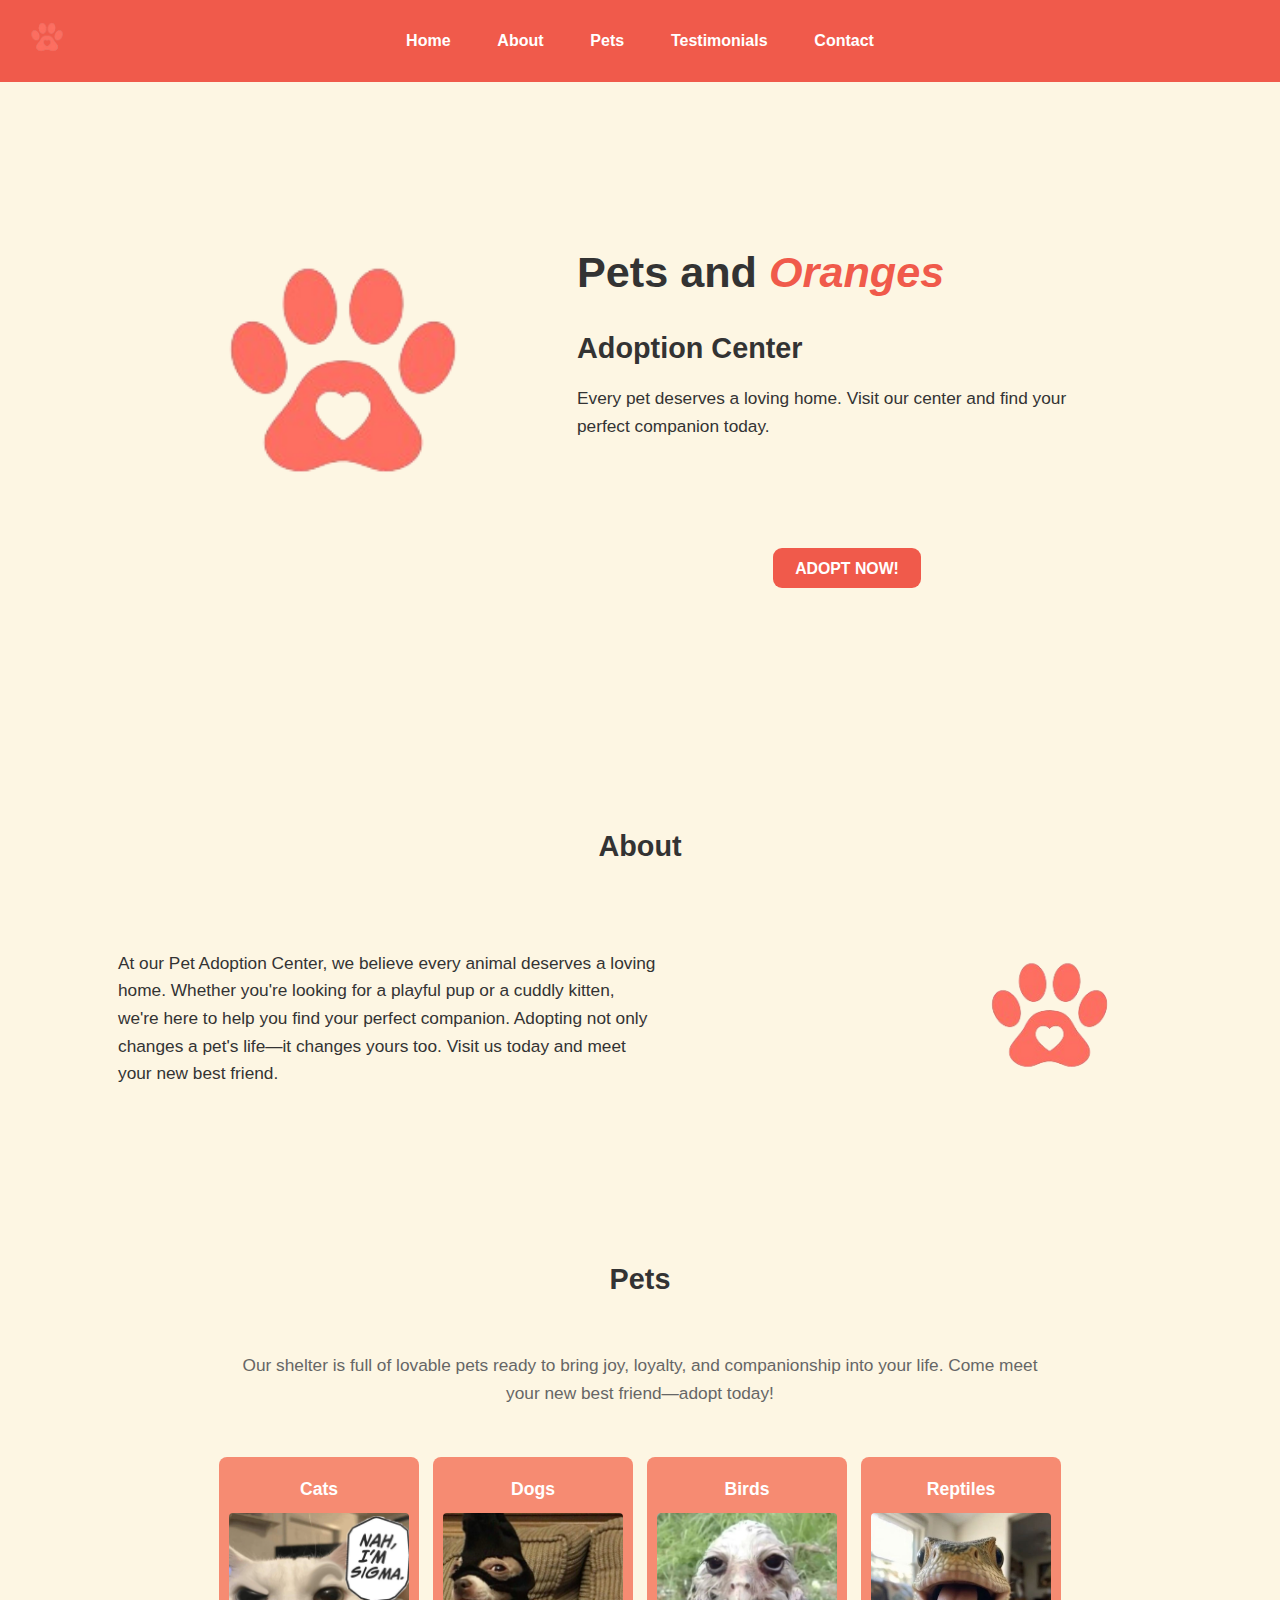
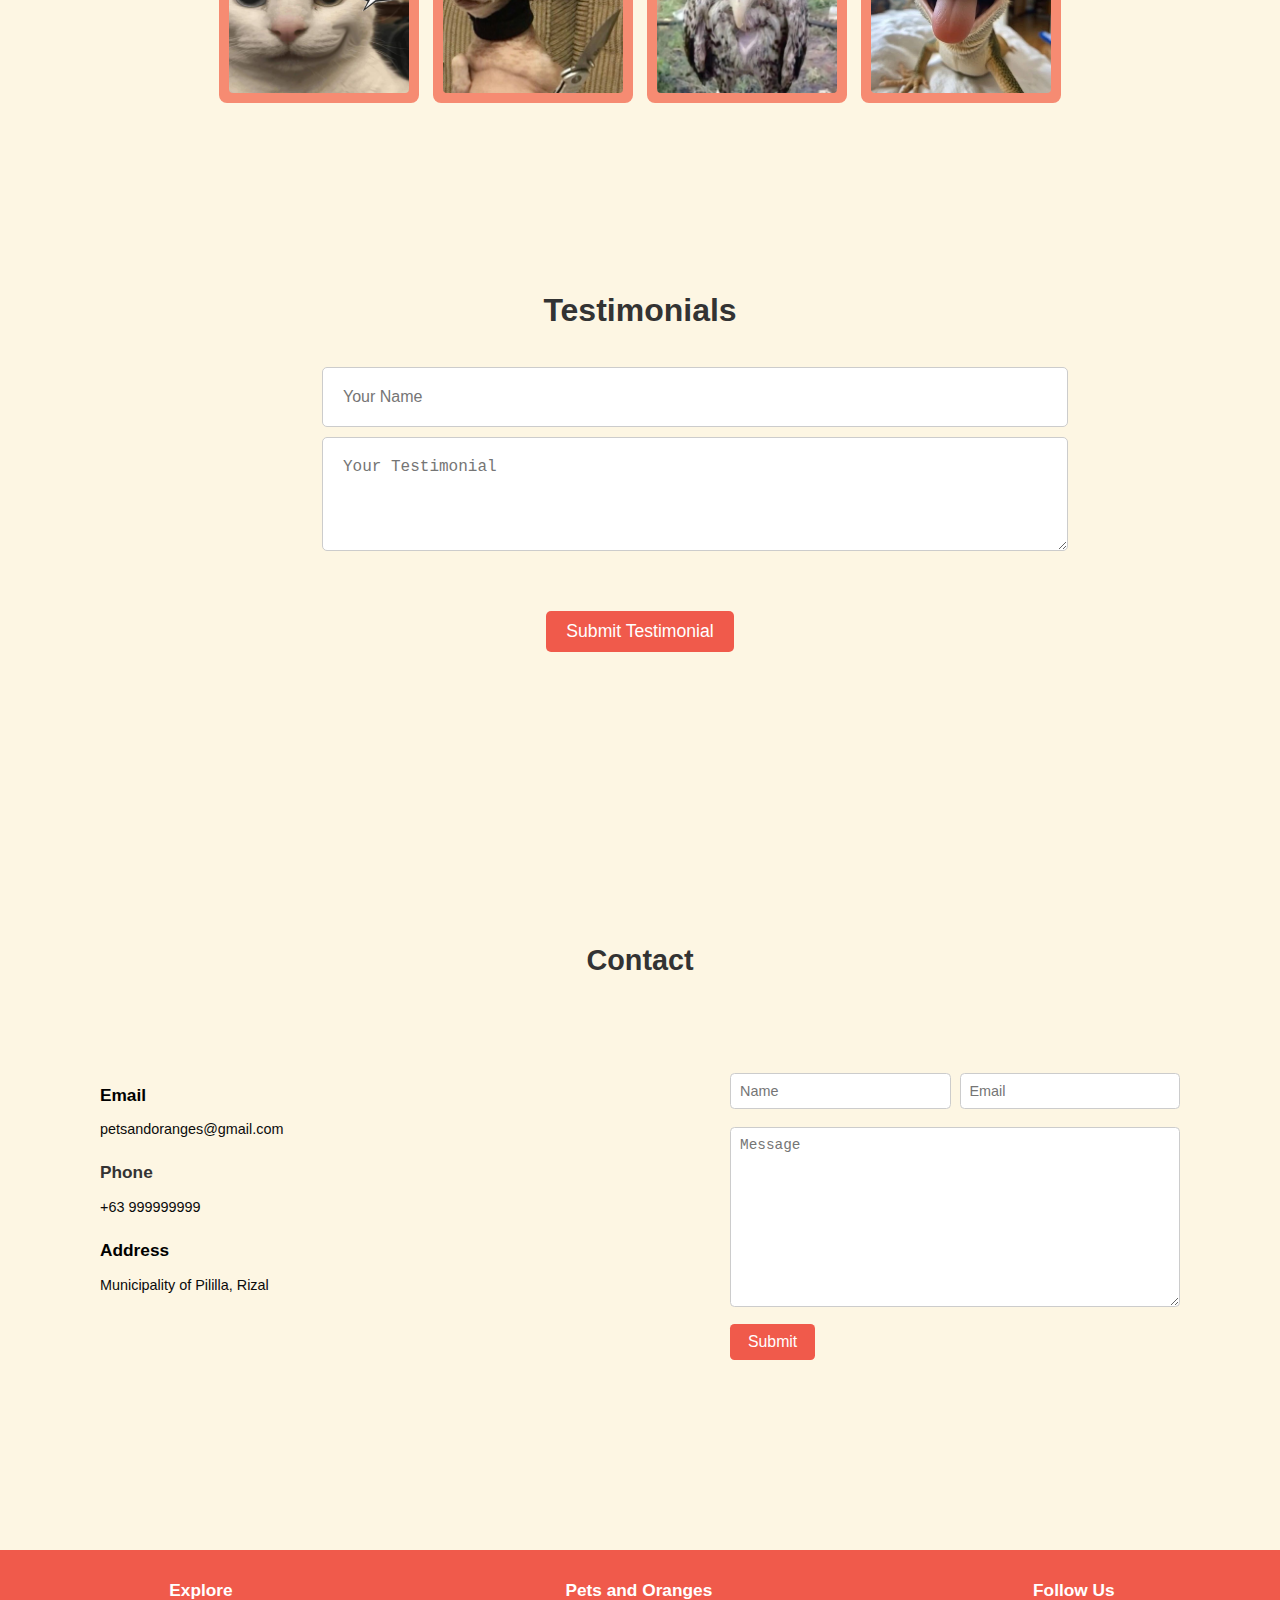
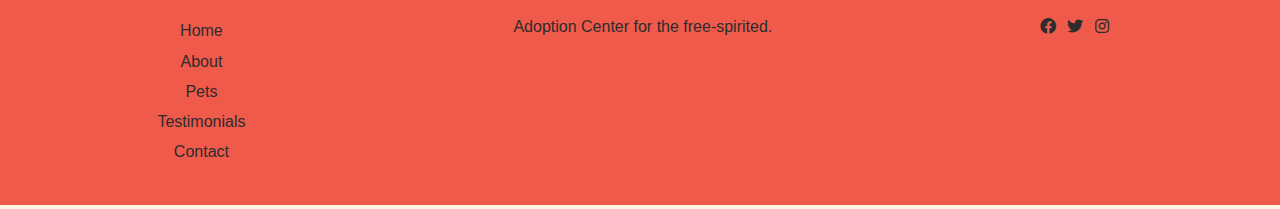
<file: index.html>
<!DOCTYPE html>
<html lang="en">
<head>
    <meta charset="UTF-8">
    <meta name="viewport" content="width=device-width, initial-scale=1.0">
    <title>Pets and Oranges</title>
    <link rel="stylesheet" href="https://cdnjs.cloudflare.com/ajax/libs/font-awesome/6.0.0-beta3/css/all.min.css">

    <link rel="stylesheet" href="styles.css">
</head>
<body>
    <header >
        <div class="logo">
            <img src="img/logo.png" alt="Cats and Oranges Logo">
        </div>

        <nav class="main-nav">
            <ul class="nav-list">
                <li><a href="#home">Home</a></li>
                <li><a href="#about">About</a></li>
                <li><a href="#pets">Pets</a></li>
                <li><a href="#Testimonials">Testimonials</a></li>  
                <li><a href="#contact">Contact</a></li>
            </ul>
        </nav>

        <button class="menu-toggle" aria-label="Open Navigation">
            <i class="fas fa-bars"></i>
        </button>

        <div class="popup-menu">
            <button class="close-menu" aria-label="Close Navigation">
                <i class="fas fa-times"></i>
            </button>
            <ul class="popup-list">
                <li><a href="#home">Home</a></li>
                <li><a href="#about">About</a></li>
                <li><a href="#pets">Pets</a></li>
                <li><a href="#Testimonials">Testimonials</a></li>
                <li><a href="#contact">Contact</a></li>
            </ul>
        </div>

    </header>
    
    <section class="main-content" id="home">
        <div class="main-cont">
            <div class="pic-container">
                <img src="img/logo.png" alt="">
            </div>
            <div class="text-container">
                <h1>Pets and <span>Oranges</span></h1>
                <h2>Adoption Center</h2>
                <p>Every pet deserves a loving home. Visit our center and find your perfect companion today.</p>
                <a href="shop.html" class="shop-button">ADOPT NOW!</a>
            </div>
        </div>
    </section>

    

    <section class="about" id="about">
        <h2 class="about-title">About</h2>
    
        <div class="about-content">
            <p class="about-text">At our Pet Adoption Center, we believe every animal deserves a loving home. Whether you're looking for a playful pup or a cuddly kitten, we're here to help you find your perfect companion. Adopting not only changes a pet's life—it changes yours too. Visit us today and meet your new best friend.</p>
            
            <div class="about-logo">
                <img src="img/logo.png" alt="LOGO" class="about-logo-img">
            </div>
        </div>
    </section>

    <section class="collection-section" id="pets">
        <h1 class="collection-title">Pets</h1>
        <p class="collection-subtitle">Our shelter is full of lovable pets ready to bring joy, loyalty, and companionship into your life. Come meet your new best friend—adopt today!</p>
        
        <div class="button-grid">
            <a href="whiskers.html" class="collection-item">
                <p class="item-name">Cats</p>
                <img src="img/catlogo.jpg" alt="Meow Mode" class="collection-image">
            </a>
            <a href="citrus.html" class="collection-item">
                <p class="item-name">Dogs</p>
                <img src="img/doglogo.jpg" alt="Citrus Burst" class="collection-image">
            </a>
            <a href="meow.html" class="collection-item">
                <p class="item-name"> Birds</p>
                <img src="img/birdslogo.jpg" alt="Whiskers" class="collection-image">
            </a>
            <a href="zoomies.html" class="collection-item">
                <p class="item-name">Reptiles</p>
                <img src="img/reptileslogo.jpg" alt="Zoomies" class="collection-image">
            </a>
        </div>
        
    </section>

    <section class="testimonials" id="Testimonials">
        <h2 class="testimonial-title">Testimonials</h2>
    
        <!-- Testimonial Display Section -->
        <div class="testimonial-list" id="testimonialList">
            <!-- Testimonials will be dynamically loaded here -->
        </div>

        <form action="submit_testimonial.php" method="POST" class="testimonial-form" >
            <div class="testimonial-inputs">
                <input type="text" name="name" placeholder="Your Name" class="testimonial-input" required>
                <textarea name="testimonial" placeholder="Your Testimonial" class="testimonial-input" rows="4" required></textarea>
            </div>
            <input type="submit" value="Submit Testimonial" class="testimonial-button">
        </form>
    </section>
    

    <section class="contact" id="contact">
        <h2 class="contact-title">Contact</h2>
    
        <div class="contact-container">
            <div class="contact-info">

                <h3 class="contact-subtitle"><a href="https://mail.google.com/mail/?view=cm&fs=1&to=markgabrielmagdaong@gmail.com&su=Hello%20Mark&body=I%20wanted%20to%20get%20in%20touch%20with%20you%20regarding..." target="_blank">Email</a></h3>
                <span class="contact-text">petsandoranges@gmail.com</span>
    
                <h3 class="contact-subtitle">Phone</h3>
                <span class="contact-text">+63 999999999</span>
    
                <h3 class="contact-subtitle"><a href="https://maps.app.goo.gl/k1SrrpZcb9eSyKd79" target="_blank">Address</a></h3>
                <span class="contact-text">Municipality of Pililla, Rizal</span>
            </div>
    
            <form action="" class="contact-form" id="contactForm">

                <div class="contact-inputs">
                    <input type="text" placeholder="Name" class="contact-input" id="name">
                    <input type="email" placeholder="Email" class="contact-input" id="email">

                </div>
                <textarea name="message" id="message" placeholder="Message" rows="10" class="contact-input"></textarea>
                <input type="submit" value="Submit" class="contact-button">
            </form>
        </div>
    </section>
    
<footer class="footer">
    <div class="footer-container">

        <div>
            <h2 class="footer-title">Explore</h2>
            <ul>
                <li><a href="#home" class="footer-link">Home</a></li>
                <li><a href="#about" class="footer-link">About</a></li>
                <li><a href="#pets" class="footer-link">Pets</a></li>
                <li><a href="#Testimonials" class="footer-link">Testimonials</a></li>
                <li><a href="#contact" class="footer-link">Contact</a></li>
            </ul>
        </div>

        <div class="footer-title">
            <h2 class="footer-emblem">Pets and Oranges</h2>

            <p>Adoption Center for the free-spirited.</p>
        </div> 


        <div class="footer-section">

            <h2 class="footer-title">Follow Us</h2>

                <div class="social-media">
                    <a href="https://www.facebook.com/profile.php?id=100011651890209" class="social-link">
                        <i class="fab fa-facebook"></i>
                    </a>
                    <a href="https://twitter.com/yourtwitterhandle" class="social-link">
                        <i class="fab fa-twitter"></i>
                    </a>
                    <a href="https://www.instagram.com/gabllllllllllll/" class="social-link">
                        <i class="fab fa-instagram"></i>
                    </a>
                </div>
            
        </div>
        
    </div>
</footer>
    <script src="js.js"></script>
</body>
</html>
</file>
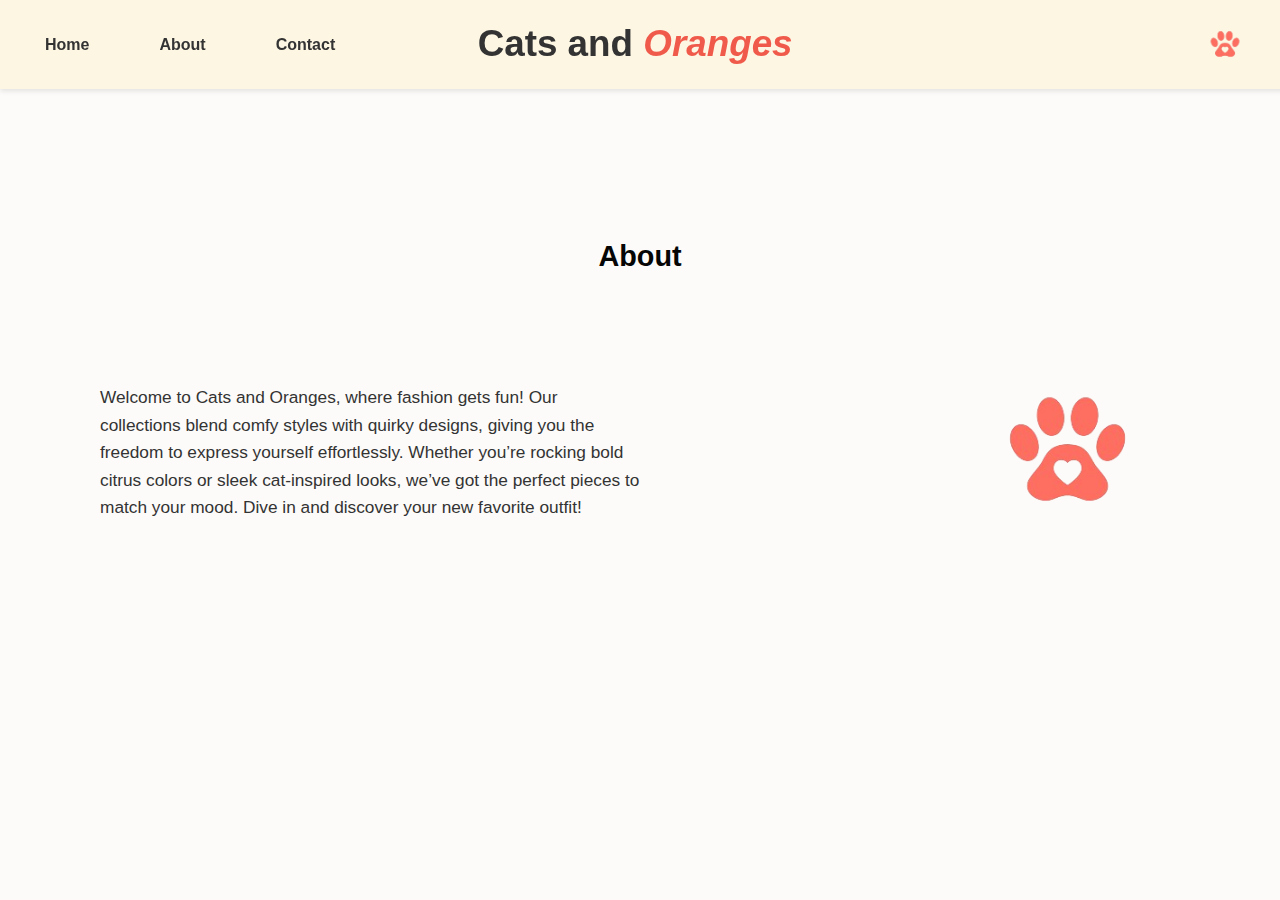
<file: about.html>
<!DOCTYPE html>
<html lang="en">
<head>
    <meta charset="UTF-8">
    <meta name="viewport" content="width=device-width, initial-scale=1.0">
    <title>Signature Collection</title>
    <link rel="stylesheet" href="style.css">
</head>
<body>
    <header>
        <section class="header-content">
            <nav class="main-navs">
                <ul class="nav-lists">
                    <li><a href="shop.html">Home</a></li>
                    <li><a href="about.html">About</a></li>
                    <li><a href="contact.html">Contact</a></li>
                </ul>
            </nav>
            <h1>Cats and <span>Oranges</span></h1>
            <div class="logo">
                <img src="img/logo.png" alt="Cats and Oranges Logo">
            </div>
        </section>
    </header>   
    <section class="about" id="about">
        <h2 class="about-title">About</h2>
    
        <div class="about-content">
            <p class="about-text">Welcome to Cats and Oranges, where fashion gets fun! Our collections blend comfy styles with quirky designs, giving you the freedom to express yourself effortlessly. Whether you’re rocking bold citrus colors or sleek cat-inspired looks, we’ve got the perfect pieces to match your mood. Dive in and discover your new favorite outfit!</p>
            
            <div class="about-logo">
                <img src="img/logo.png" alt="LOGO" class="about-logo-img">
            </div>
        </div>
    </section>
</body>
</html>
</file>
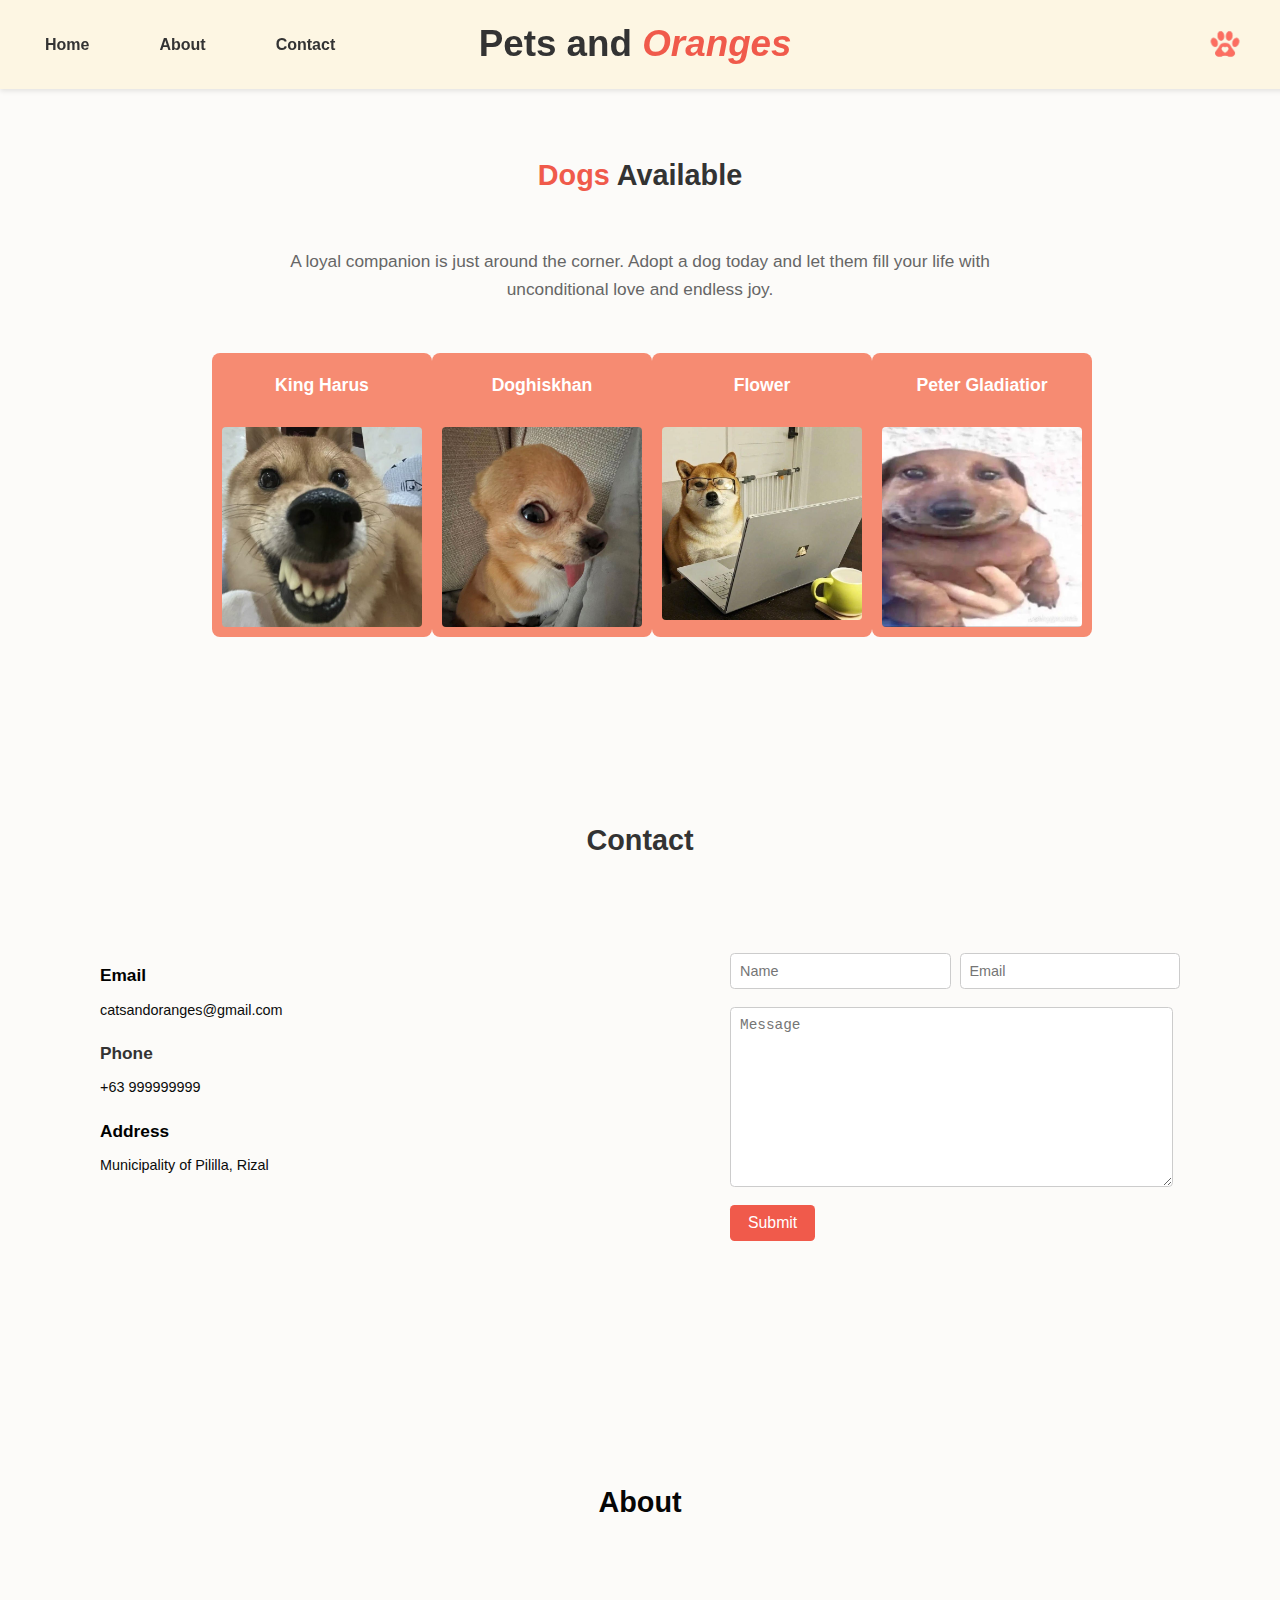
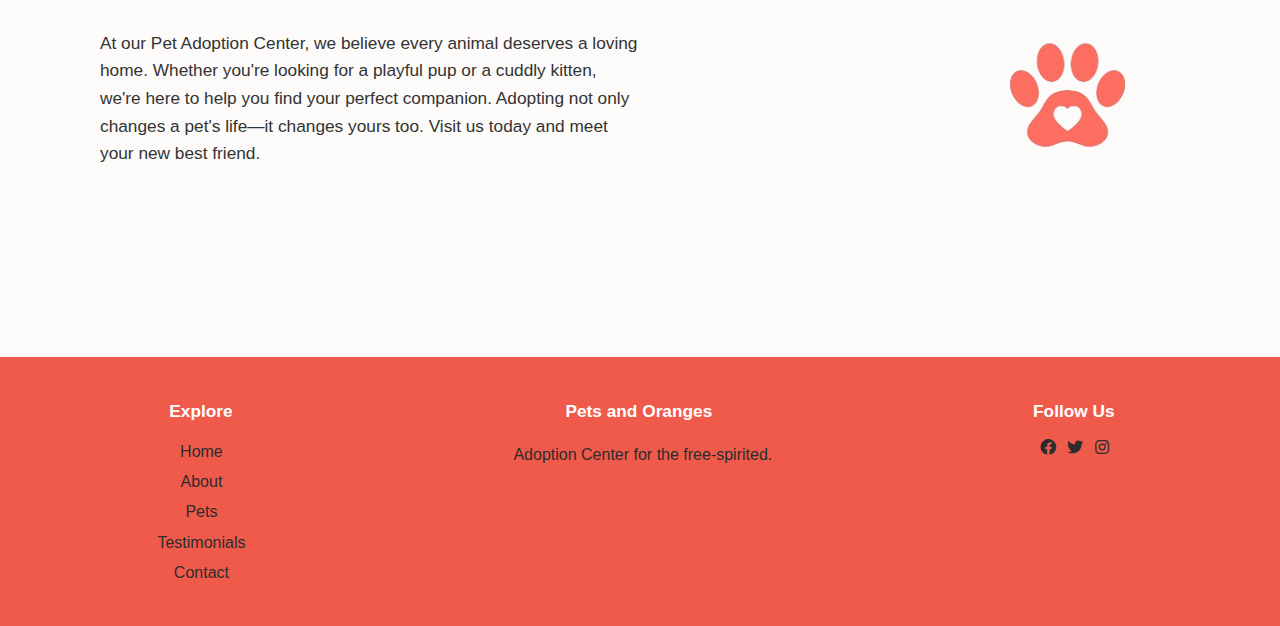
<file: citrus.html>
<!DOCTYPE html>
<html lang="en">
<head>
    <meta charset="UTF-8">
    <meta name="viewport" content="width=device-width, initial-scale=1.0">
    <title>Citrus Burst Collection</title>
    <link rel="stylesheet" href="style.css">
    <link rel="stylesheet" href="https://cdnjs.cloudflare.com/ajax/libs/font-awesome/6.0.0-beta3/css/all.min.css">
</head>
<body>
    <header>
        <section class="header-content" id="home">
            <nav class="main-navs">
                <!-- Hamburger Icon for Small Screens -->
                <div class="menu-toggle" id="mobileMenuToggle">
                    <i class="fas fa-bars"></i>
                </div>
                <!-- Navigation Links -->
                <ul class="nav-lists" id="navMenu">
                    <li><a href="#top">Home</a></li>
                    <li><a href="#about">About</a></li>
                    <li><a href="#contact">Contact</a></li>
                </ul>
            </nav>
            <h1 class="ctitle">Pets and <span>Oranges</span></h1>
            <div class="logo">
                <img src="img/logo.png" alt="Cats and Oranges Logo">
            </div>
        </section>
    </header>
      
    <main>
        <section class="collection-section" id="features">
            <h1 class="collection-title">Dogs <span>Available</span></h1>
            <p class="collection-subtitle">A loyal companion is just around the corner. Adopt a dog today and let them fill your life with unconditional love and endless joy.</p>
            <div class="button-grid">
                <a href="order.html?name=King Harus%20&image=img/dog1.jpg" class="collection-item">
                    <p class="item-name">King Harus</p>
                    <img src="img/dog1.jpg" alt="Velvet Paw" class="collection-image">
                    
                </a>
                <a href="order.html?name=Doghiskhan%20&image=img/dog2.jpg" class="collection-item">
                    <p class="item-name">Doghiskhan</p>
                    <img src="img/dog2.jpg" alt="Silver Whiskers" class="collection-image">
                    
                </a>
                <a href="order.html?name=Flower%20&image=img/dog3.jpg" class="collection-item">
                    <p class="item-name">Flower</p>
                    <img src="img/dog3.jpg" alt="Playful Swipe" class="collection-image">
                    
                </a>
                <a href="order.html?name=Peter Gladiator%20Cat&image=img/dog4.jpg" class="collection-item">
                    <p class="item-name">Peter Gladiatior</p>
                    <img src="img/dog4.jpg" alt="Gentle Purr" class="collection-image">
                    
                </a>
            </div>
        </section>
    </main>

    <section class="contact" id="contact">
        <h2 class="contact-title">Contact</h2>
    
        <div class="contact-container">
            <div class="contact-info">

                <h3 class="contact-subtitle"><a href="https://mail.google.com/mail/?view=cm&fs=1&to=markgabrielmagdaong@gmail.com&su=Hello%20Mark&body=I%20wanted%20to%20get%20in%20touch%20with%20you%20regarding..." target="_blank">Email</a></h3>
                <span class="contact-text">catsandoranges@gmail.com</span>
    
                <h3 class="contact-subtitle">Phone</h3>
                <span class="contact-text">+63 999999999</span>
    
                <h3 class="contact-subtitle"><a href="https://maps.app.goo.gl/k1SrrpZcb9eSyKd79" target="_blank">Address</a></h3>
                <span class="contact-text">Municipality of Pililla, Rizal</span>
            </div>
    
            <form action="" class="contact-form" id="contactForm">

                <div class="contact-inputs">
                    <input type="text" placeholder="Name" class="contact-input" id="name">
                    <input type="email" placeholder="Email" class="contact-input" id="email">

                </div>
                <textarea name="message" id="message" placeholder="Message" rows="10" class="contact-input"></textarea>
                <input type="submit" value="Submit" class="contact-button">
            </form>
        </div>
    </section>

    <section class="about" id="about">
        <h2 class="about-title">About</h2>
    
        <div class="about-content">
            <p class="about-text">At our Pet Adoption Center, we believe every animal deserves a loving home. Whether you're looking for a playful pup or a cuddly kitten, we're here to help you find your perfect companion. Adopting not only changes a pet's life—it changes yours too. Visit us today and meet your new best friend.</p>
            
            <div class="about-logo">
                <img src="img/logo.png" alt="LOGO" class="about-logo-img">
            </div>
        </div>
    </section>

    <footer class="footer">
        <div class="footer-container">
    
            <div>
                <h2 class="footer-title">Explore</h2>
                <ul>
                    <li><a href="#home" class="footer-link">Home</a></li>
                    <li><a href="#about" class="footer-link">About</a></li>
                    <li><a href="#pets" class="footer-link">Pets</a></li>
                    <li><a href="#Testimonials" class="footer-link">Testimonials</a></li>
                    <li><a href="#contact" class="footer-link">Contact</a></li>
                </ul>
            </div>
    
            <div class="footer-title">
                <h2 class="footer-emblem">Pets and Oranges</h2>
    
                <p>Adoption Center for the free-spirited.</p>
            </div> 
    
    
            <div class="footer-section">
    
                <h2 class="footer-title">Follow Us</h2>
    
                    <div class="social-media">
                        <a href="https://www.facebook.com/profile.php?id=100011651890209" class="social-link">
                            <i class="fab fa-facebook"></i>
                        </a>
                        <a href="https://twitter.com/yourtwitterhandle" class="social-link">
                            <i class="fab fa-twitter"></i>
                        </a>
                        <a href="https://www.instagram.com/gabllllllllllll/" class="social-link">
                            <i class="fab fa-instagram"></i>
                        </a>
                    </div>
                
            </div>
            
        </div>
    </footer>
    <script src="js.js"></script>
</body>
</html>
</file>
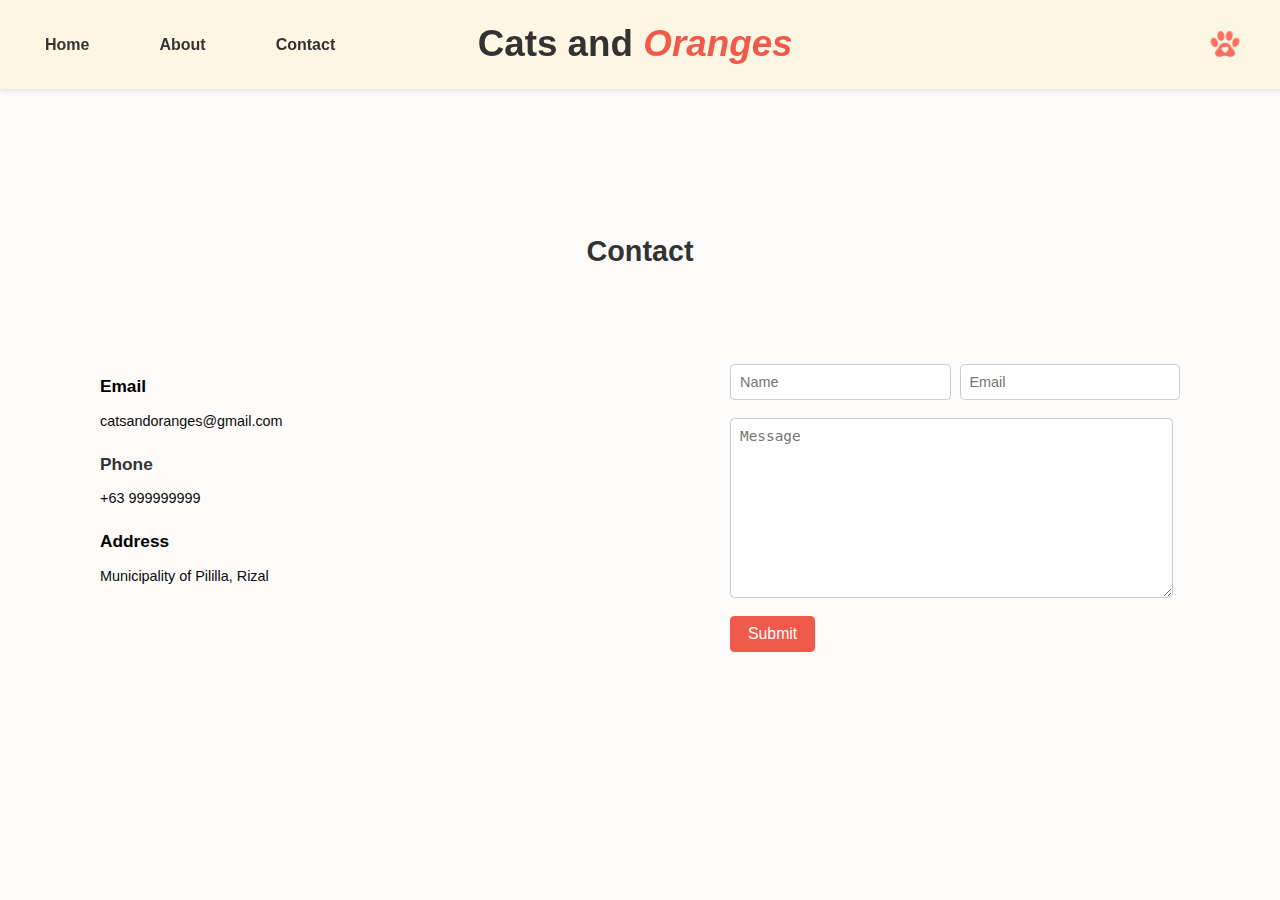
<file: contact.html>
<!DOCTYPE html>
<html lang="en">
<head>
    <meta charset="UTF-8">
    <meta name="viewport" content="width=device-width, initial-scale=1.0">
    <title>Signature Collection</title>
    <link rel="stylesheet" href="style.css">
    <link rel="stylesheet" href="https://cdnjs.cloudflare.com/ajax/libs/font-awesome/6.0.0-beta3/css/all.min.css">
</head>
<body>
    <header>
        <section class="header-content">
            <nav class="main-navs">
                <ul class="nav-lists">
                    <li><a href="shop.html">Home</a></li>
                    <li><a href="about.html">About</a></li>
                    <li><a href="contact.html">Contact</a></li>
                </ul>
            </nav>
            <h1>Cats and <span>Oranges</span></h1>
            <div class="logo">
                <img src="img/logo.png" alt="Cats and Oranges Logo">
            </div>
        </section>
    </header>   
    <section class="contact" id="contact">
        <h2 class="contact-title">Contact</h2>
    
        <div class="contact-container">
            <div class="contact-info">

                <h3 class="contact-subtitle"><a href="https://mail.google.com/mail/?view=cm&fs=1&to=markgabrielmagdaong@gmail.com&su=Hello%20Mark&body=I%20wanted%20to%20get%20in%20touch%20with%20you%20regarding..." target="_blank">Email</a></h3>
                <span class="contact-text">catsandoranges@gmail.com</span>
    
                <h3 class="contact-subtitle">Phone</h3>
                <span class="contact-text">+63 999999999</span>
    
                <h3 class="contact-subtitle"><a href="https://maps.app.goo.gl/k1SrrpZcb9eSyKd79" target="_blank">Address</a></h3>
                <span class="contact-text">Municipality of Pililla, Rizal</span>
            </div>
    
            <form action="" class="contact-form" id="contactForm">

                <div class="contact-inputs">
                    <input type="text" placeholder="Name" class="contact-input" id="name">
                    <input type="email" placeholder="Email" class="contact-input" id="email">

                </div>
                <textarea name="message" id="message" placeholder="Message" rows="10" class="contact-input"></textarea>
                <input type="submit" value="Submit" class="contact-button">
            </form>
        </div>
    </section>
</body>
</html>
</file>
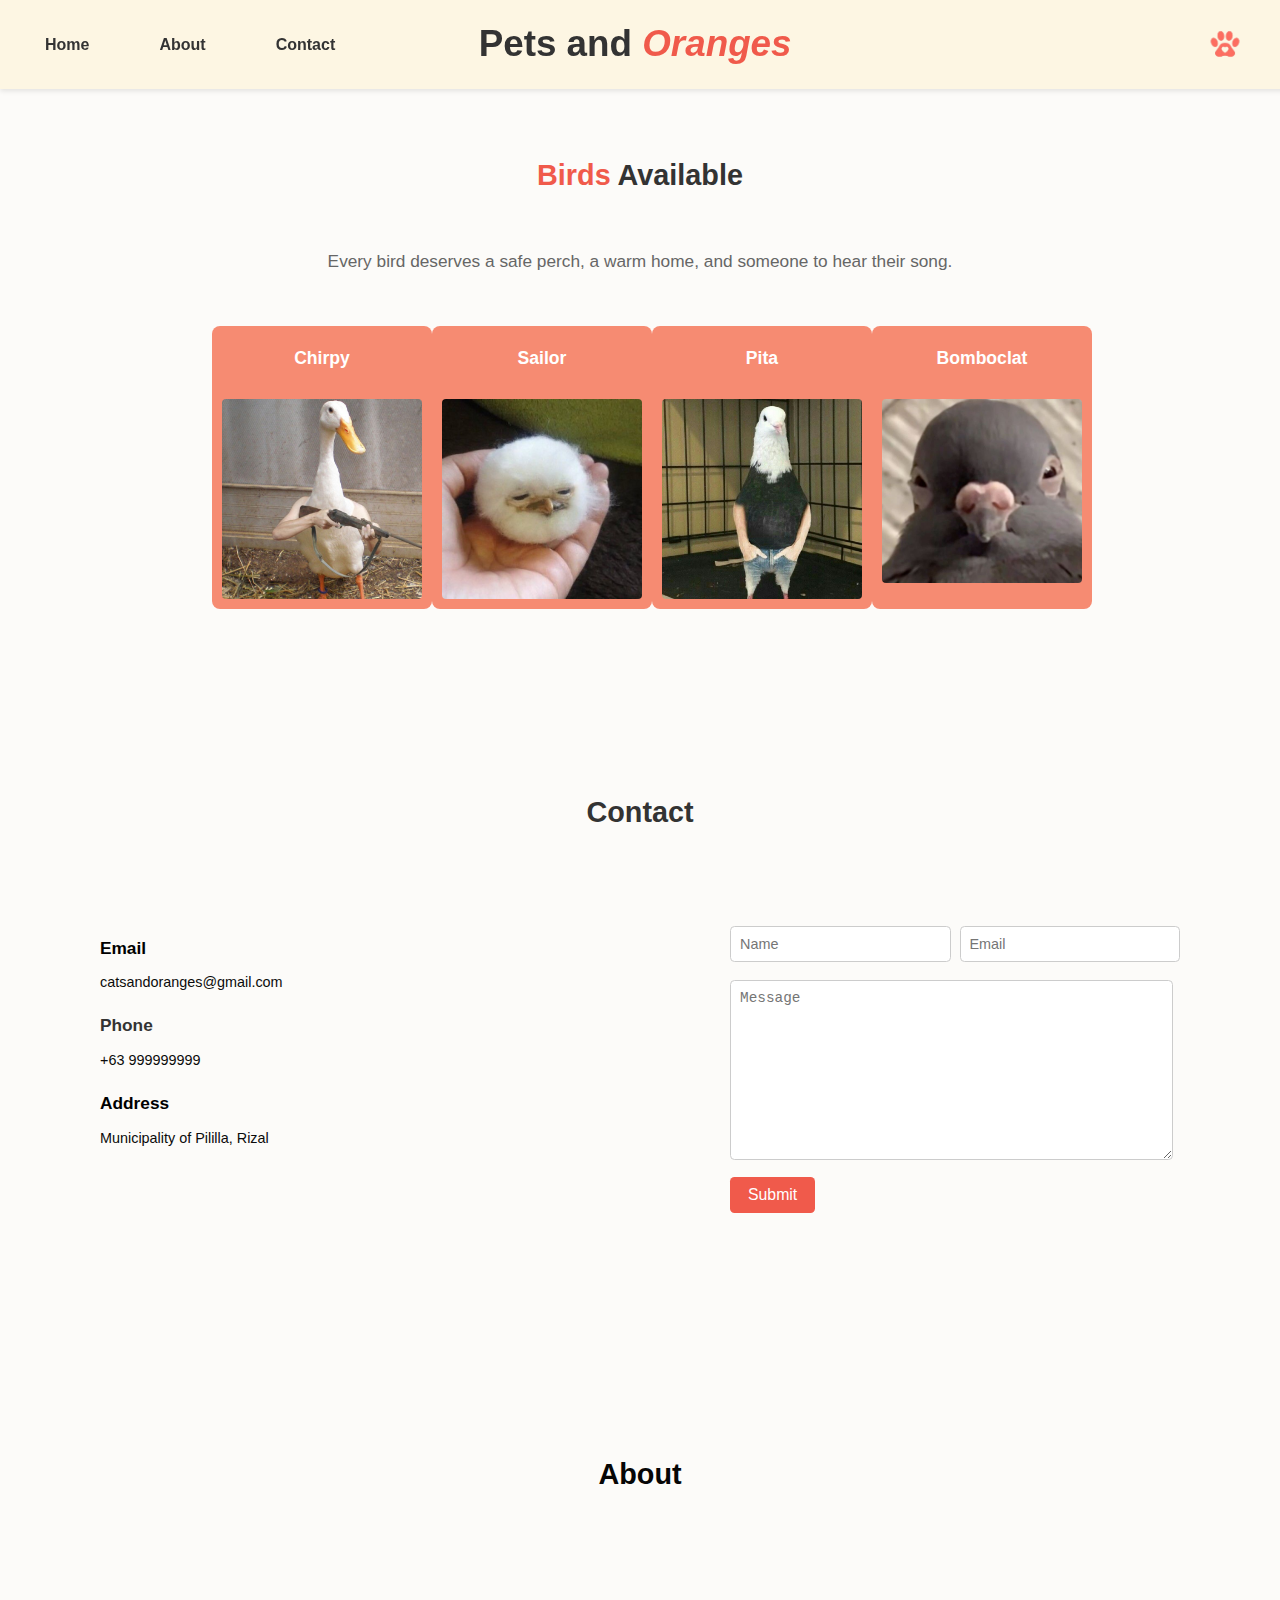
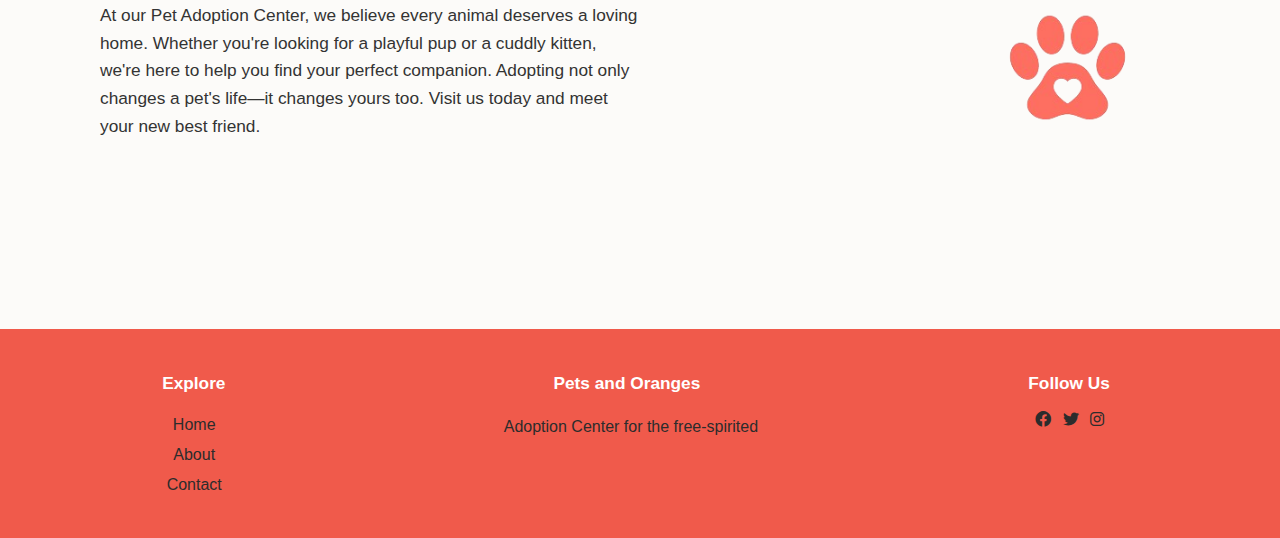
<file: meow.html>
<!DOCTYPE html>
<html lang="en">
<head>
    <meta charset="UTF-8">
    <meta name="viewport" content="width=device-width, initial-scale=1.0">
    <title>Meow Mode Collection</title>
    <link rel="stylesheet" href="style.css">
    <link rel="stylesheet" href="https://cdnjs.cloudflare.com/ajax/libs/font-awesome/6.0.0-beta3/css/all.min.css">
</head>
<body>
    <header>
        <section class="header-content" id="home">
            <nav class="main-navs">
                <!-- Hamburger Icon for Small Screens -->
                <div class="menu-toggle" id="mobileMenuToggle">
                    <i class="fas fa-bars"></i>
                </div>
                <!-- Navigation Links -->
                <ul class="nav-lists" id="navMenu">
                    <li><a href="#top">Home</a></li>
                    <li><a href="#about">About</a></li>
                    <li><a href="#contact">Contact</a></li>
                </ul>
            </nav>
            <h1 class="ctitle">Pets and <span>Oranges</span></h1>
            <div class="logo">
                <img src="img/logo.png" alt="Cats and Oranges Logo">
            </div>
            
        </section>
    </header>
      
    <main>
        <section class="collection-section" id="features">
            <h1 class="collection-title">Birds <span>Available</span></h1>
            <p class="collection-subtitle">Every bird deserves a safe perch, a warm home, and someone to hear their song.</p>
            
            <div class="button-grid">
                <a href="order.html?name=Chirpy%20&image=img/bird1.jpg" class="collection-item">
                    <p class="item-name">Chirpy</p>
                    <img src="img/bird1.jpg" alt="Velvet Paw" class="collection-image">
                    
                </a>
                <a href="order.html?name=Sailor%20&image=img/bird2.jpg" class="collection-item">
                    <p class="item-name">Sailor</p>
                    <img src="img/bird2.jpg" alt="Silver Whiskers" class="collection-image">
                    
                </a>
                <a href="order.html?name=Pita%20&image=img/bird3.jpg" class="collection-item">
                    <p class="item-name">Pita</p>
                    <img src="img/bird3.jpg" alt="Playful Swipe" class="collection-image">
                    
                </a>
                <a href="order.html?name=Bomboclat%20&image=img/bird4.jpg" class="collection-item">
                    <p class="item-name">Bomboclat</p>
                    <img src="img/bird4.jpg" alt="Gentle Purr" class="collection-image">
                    
                </a>
            </div>
            
        </section>
    </main>


<section class="contact" id="contact">
    <h2 class="contact-title">Contact</h2>

    <div class="contact-container">
        <div class="contact-info">

            <h3 class="contact-subtitle"><a href="https://mail.google.com/mail/?view=cm&fs=1&to=markgabrielmagdaong@gmail.com&su=Hello%20Mark&body=I%20wanted%20to%20get%20in%20touch%20with%20you%20regarding..." target="_blank">Email</a></h3>
            <span class="contact-text">catsandoranges@gmail.com</span>

            <h3 class="contact-subtitle">Phone</h3>
            <span class="contact-text">+63 999999999</span>

            <h3 class="contact-subtitle"><a href="https://maps.app.goo.gl/k1SrrpZcb9eSyKd79" target="_blank">Address</a></h3>
            <span class="contact-text">Municipality of Pililla, Rizal</span>
        </div>

        <form action="" class="contact-form" id="contactForm">

            <div class="contact-inputs">
                <input type="text" placeholder="Name" class="contact-input" id="name">
                <input type="email" placeholder="Email" class="contact-input" id="email">

            </div>
            <textarea name="message" id="message" placeholder="Message" rows="10" class="contact-input"></textarea>
            <input type="submit" value="Submit" class="contact-button">
        </form>
    </div>
</section>

<section class="about" id="about">
    <h2 class="about-title">About</h2>

    <div class="about-content">
        <p class="about-text">At our Pet Adoption Center, we believe every animal deserves a loving home. Whether you're looking for a playful pup or a cuddly kitten, we're here to help you find your perfect companion. Adopting not only changes a pet's life—it changes yours too. Visit us today and meet your new best friend.</p>
        
        <div class="about-logo">
            <img src="img/logo.png" alt="LOGO" class="about-logo-img">
        </div>
    </div>
</section>

<footer class="footer">
    <div class="footer-container">

        <div>
            <h2 class="footer-title">Explore</h2>
            <ul>
                <li><a href="#home" class="footer-link">Home</a></li>
                <li><a href="#about" class="footer-link">About</a></li>
                <li><a href="#contact" class="footer-link">Contact</a></li>
            </ul>
        </div>

        <div class="footer-title">
            <h2 class="footer-emblem">Pets and Oranges</h2>

            <p>Adoption Center for the free-spirited</p>
        </div>

        <div class="footer-section">

            <h2 class="footer-title">Follow Us</h2>

                <div class="social-media">
                    <a href="https://www.facebook.com/profile.php?id=100011651890209" class="social-link">
                        <i class="fab fa-facebook"></i>
                    </a>
                    <a href="https://twitter.com/yourtwitterhandle" class="social-link">
                        <i class="fab fa-twitter"></i>
                    </a>
                    <a href="https://www.instagram.com/gabllllllllllll/" class="social-link">
                        <i class="fab fa-instagram"></i>
                    </a>
                </div>
            
        </div>
        
    </div>
</footer>
<script src="js.js"></script>
</body>
</html>
</file>
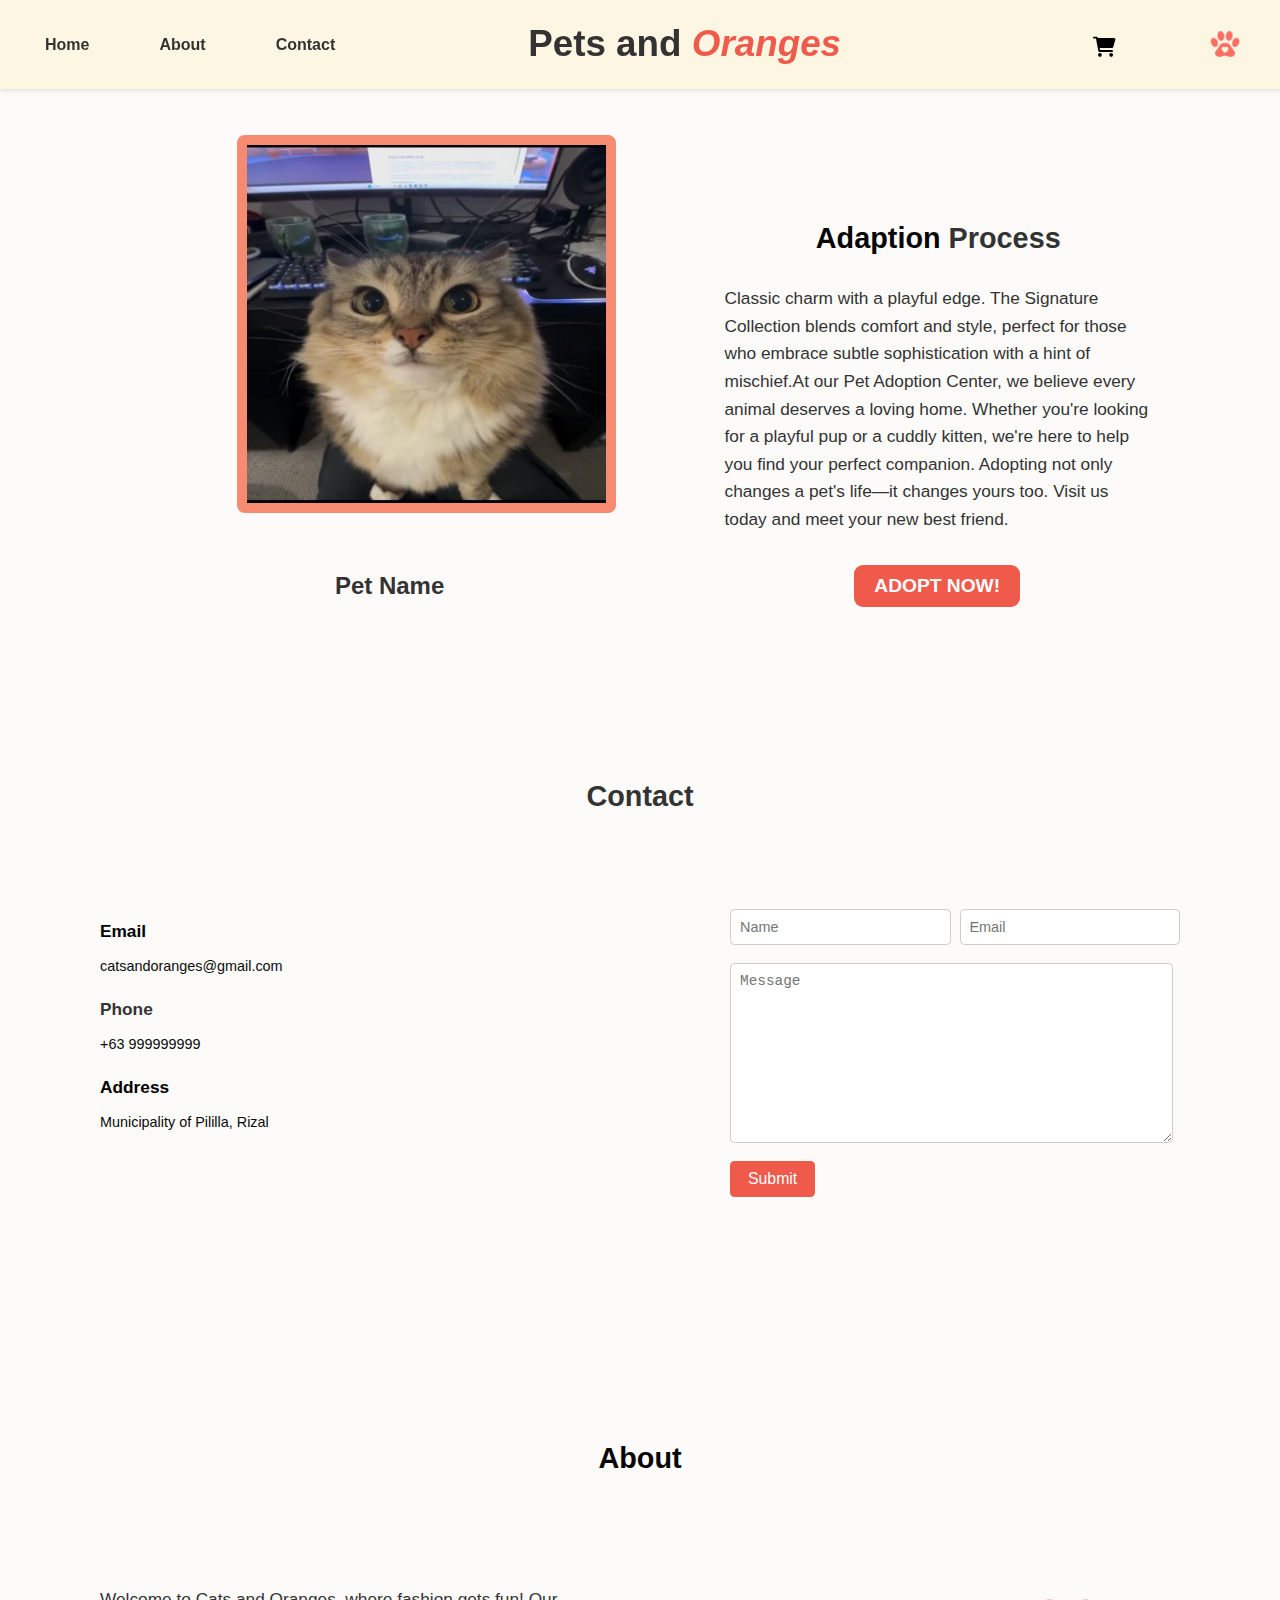
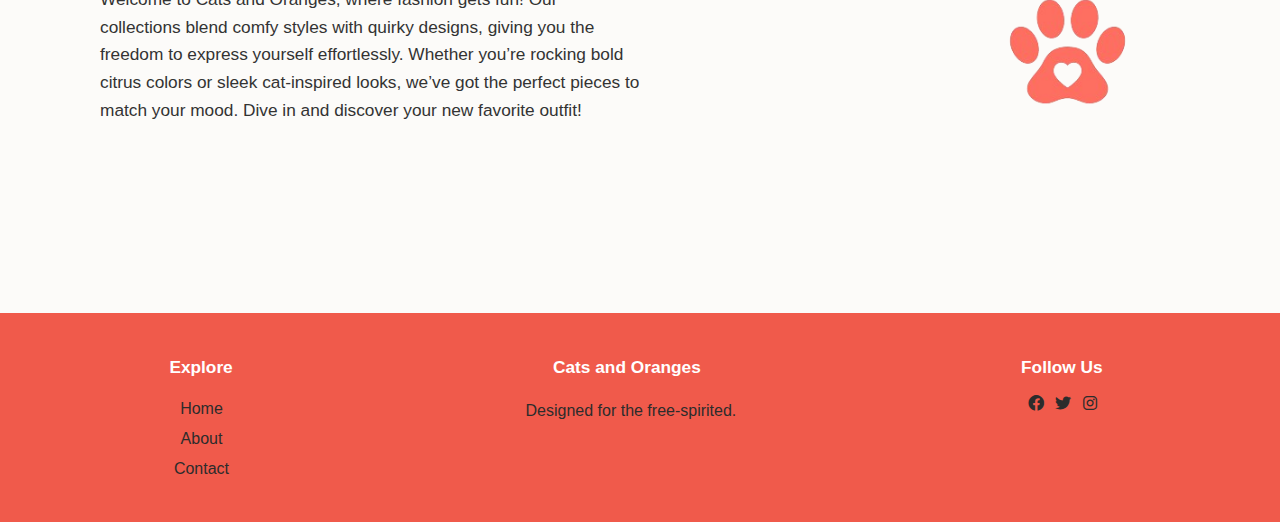
<file: order.html>
<!DOCTYPE html>
<html lang="en">
<head>
    <meta charset="UTF-8">
    <meta name="viewport" content="width=device-width, initial-scale=1.0">
    <title>Order Item</title>
    <link rel="stylesheet" href="order.css">
    <link
  href="https://cdnjs.cloudflare.com/ajax/libs/font-awesome/6.0.0-beta3/css/all.min.css"
  rel="stylesheet"
/>

</head>
<body>
    <header>
        <section class="header-content" id="home">
            <nav class="main-navs">
                <!-- Hamburger Icon for Small Screens -->
                <div class="menu-toggle" id="mobileMenuToggle">
                    <i class="fas fa-bars"></i>
                </div>
                <!-- Navigation Links -->
                <ul class="nav-lists" id="navMenu">
                    <li><a href="#top">Home</a></li>
                    <li><a href="#about">About</a></li>
                    <li><a href="#contact">Contact</a></li>
                </ul>
            </nav>
            <h1 class="ctitle">Pets and <span>Oranges</span></h1>

            <div class="main-cart">
                <a href="" style="color: #000; font-size: 20px;"><i class="fas fa-shopping-cart"></i></a>
            </div>
            <div class="logo">
                <img src="img/logo.png" alt="Cats and Oranges Logo">
            </div>
            
        </section>
    </header>

    


    <section class="order " id="home">
        <div class="about-contentorder" id="home">

            
            <div class="about-order">
                <img id="order-image" src="img/cat1.jpg" alt="Order" class="about-order-img">
            </div>             
            <div class="about-text-content">
                <h2 class="about-title">Adaption <span>Process</span></h2>
                <p class="about-text">Classic charm with a playful edge. The Signature Collection blends comfort and style, perfect for those who embrace subtle sophistication with a hint of mischief.At our Pet Adoption Center, we believe every animal deserves a loving home. Whether you're looking for a playful pup or a cuddly kitten, we're here to help you find your perfect companion. Adopting not only changes a pet's life—it changes yours too. Visit us today and meet your new best friend.</p>

        </div>
    </section>
    
    <section>
        
        <section>
            <div class="order-main">
                <div class="order-content">
                    <h2 id="order-name">Pet Name</h2>
                    
                </div>
                
                <div class="order-button-container">
                    <button class="order-button">ADOPT NOW!</button> 
                </div>
            </div>
        </section>


        <section class="contact" id="contact">
            <h2 class="contact-title">Contact</h2>
        
            <div class="contact-container">
                <div class="contact-info">
    
                    <h3 class="contact-subtitle"><a href="https://mail.google.com/mail/?view=cm&fs=1&to=markgabrielmagdaong@gmail.com&su=Hello%20Mark&body=I%20wanted%20to%20get%20in%20touch%20with%20you%20regarding..." target="_blank">Email</a></h3>
                    <span class="contact-text">catsandoranges@gmail.com</span>
        
                    <h3 class="contact-subtitle">Phone</h3>
                    <span class="contact-text">+63 999999999</span>
        
                    <h3 class="contact-subtitle"><a href="https://maps.app.goo.gl/k1SrrpZcb9eSyKd79" target="_blank">Address</a></h3>
                    <span class="contact-text">Municipality of Pililla, Rizal</span>
                </div>
        
                <form action="" class="contact-form" id="contactForm">
    
                    <div class="contact-inputs">
                        <input type="text" placeholder="Name" class="contact-input" id="name">
                        <input type="email" placeholder="Email" class="contact-input" id="email">
    
                    </div>
                    <textarea name="message" id="message" placeholder="Message" rows="10" class="contact-input"></textarea>
                    <input type="submit" value="Submit" class="contact-button">
                </form>
            </div>
        </section>
    
        <section class="about" id="about">
            <h2 class="about-title">About</h2>
        
            <div class="about-content">
                <p class="about-text">Welcome to Cats and Oranges, where fashion gets fun! Our collections blend comfy styles with quirky designs, giving you the freedom to express yourself effortlessly. Whether you’re rocking bold citrus colors or sleek cat-inspired looks, we’ve got the perfect pieces to match your mood. Dive in and discover your new favorite outfit!</p>
                
                <div class="about-logo">
                    <img src="img/logo.png" alt="LOGO" class="about-logo-img">
                </div>
            </div>
        </section>
    
        <footer class="footer">
            <div class="footer-container">
        
                <div>
                    <h2 class="footer-title">Explore</h2>
                    <ul>
                        <li><a href="#home" class="footer-link">Home</a></li>
                        <li><a href="#about" class="footer-link">About</a></li>
                        <li><a href="#contact" class="footer-link">Contact</a></li>
                    </ul>
                </div>
        
                <div class="footer-title">
                    <h2 class="footer-emblem">Cats and Oranges</h2>
        
                    <p>Designed for the free-spirited.</p>
                </div>
        
                <div class="footer-section">
    
                    <h2 class="footer-title">Follow Us</h2>
        
                        <div class="social-media">
                            <a href="https://www.facebook.com/profile.php?id=100011651890209" class="social-link">
                                <i class="fab fa-facebook"></i>
                            </a>
                            <a href="https://twitter.com/yourtwitterhandle" class="social-link">
                                <i class="fab fa-twitter"></i>
                            </a>
                            <a href="https://www.instagram.com/gabllllllllllll/" class="social-link">
                                <i class="fab fa-instagram"></i>
                            </a>
                        </div>
                    
                </div>
                
            </div>
        </footer>
    
          <script src="js.js"></script>
    
</body>
</html>
</file>
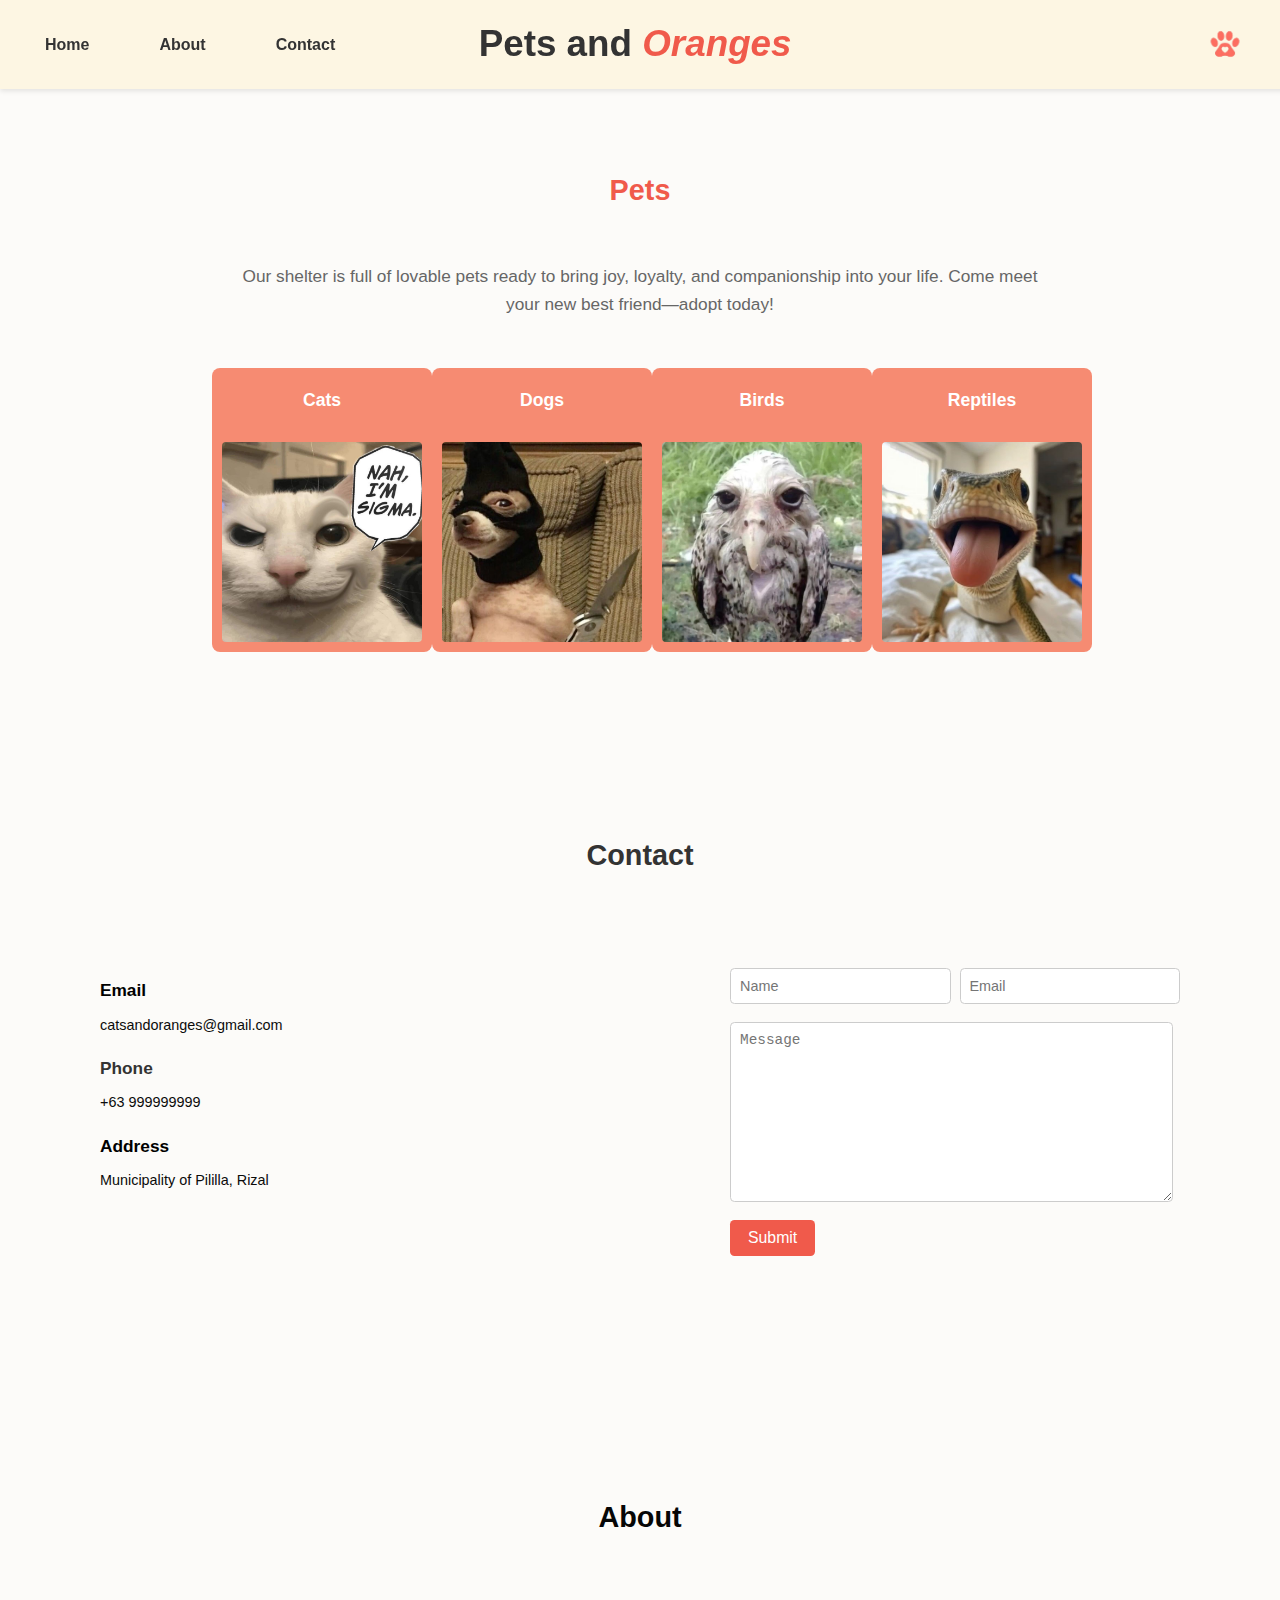
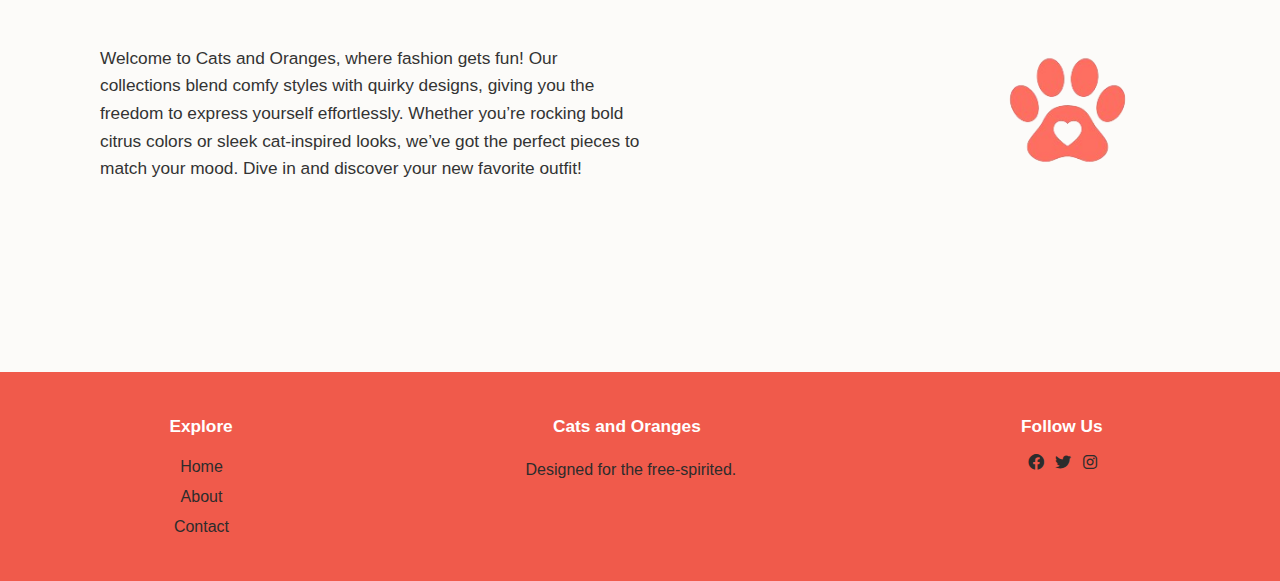
<file: shop.html>
<!DOCTYPE html>
<html lang="en">
<head>
    <meta charset="UTF-8">
    <meta name="viewport" content="width=device-width, initial-scale=1.0">
    <title>Signature Collection</title>
    <link rel="stylesheet" href="style.css">
    <link rel="stylesheet" href="https://cdnjs.cloudflare.com/ajax/libs/font-awesome/6.0.0-beta3/css/all.min.css">
</head>
<body>
    <header>
        <section class="header-content" id="home">
            <nav class="main-navs">
                <!-- Hamburger Icon for Small Screens -->
                <div class="menu-toggle" id="mobileMenuToggle">
                    <i class="fas fa-bars"></i>
                </div>
                <!-- Navigation Links -->
                <ul class="nav-lists" id="navMenu">
                    <li><a href="#top">Home</a></li>
                    <li><a href="#about">About</a></li>
                    <li><a href="#contact">Contact</a></li>
                </ul>
            </nav>
            <h1 class="ctitle">Pets and <span>Oranges</span></h1>
            <div class="logo">
                <img src="img/logo.png" alt="Cats and Oranges Logo">
            </div>
            
        </section>

    </header>

    <section class="top" id="top">

    </section>
      
    <main>
        <section class="collection-section" id="pets">
            <h1 class="collection-title">Pets</h1>
            <p class="collection-subtitle">Our shelter is full of lovable pets ready to bring joy, loyalty, and companionship into your life. Come meet your new best friend—adopt today!</p>
            
            <div class="button-grid">
                <a href="whiskers.html" class="collection-item">
                    <p class="item-name">Cats</p>
                    <img src="img/catlogo.jpg" alt="Meow Mode" class="collection-image">
                </a>
                <a href="citrus.html" class="collection-item">
                    <p class="item-name">Dogs</p>
                    <img src="img/doglogo.jpg" alt="Citrus Burst" class="collection-image">
                </a>
                <a href="meow.html" class="collection-item">
                    <p class="item-name"> Birds</p>
                    <img src="img/birdslogo.jpg" alt="Whiskers" class="collection-image">
                </a>
                <a href="zoomies.html" class="collection-item">
                    <p class="item-name">Reptiles</p>
                    <img src="img/reptileslogo.jpg" alt="Zoomies" class="collection-image">
                </a>
            </div>
            
        </section>
    </main>

    <section class="contact" id="contact">
        <h2 class="contact-title">Contact</h2>
    
        <div class="contact-container">
            <div class="contact-info">

                <h3 class="contact-subtitle"><a href="https://mail.google.com/mail/?view=cm&fs=1&to=markgabrielmagdaong@gmail.com&su=Hello%20Mark&body=I%20wanted%20to%20get%20in%20touch%20with%20you%20regarding..." target="_blank">Email</a></h3>
                <span class="contact-text">catsandoranges@gmail.com</span>
    
                <h3 class="contact-subtitle">Phone</h3>
                <span class="contact-text">+63 999999999</span>
    
                <h3 class="contact-subtitle"><a href="https://maps.app.goo.gl/k1SrrpZcb9eSyKd79" target="_blank">Address</a></h3>
                <span class="contact-text">Municipality of Pililla, Rizal</span>
            </div>
    
            <form action="" class="contact-form" id="contactForm">

                <div class="contact-inputs">
                    <input type="text" placeholder="Name" class="contact-input" id="name">
                    <input type="email" placeholder="Email" class="contact-input" id="email">

                </div>
                <textarea name="message" id="message" placeholder="Message" rows="10" class="contact-input"></textarea>
                <input type="submit" value="Submit" class="contact-button">
            </form>
        </div>
    </section>

    <section class="about" id="about">
        <h2 class="about-title">About</h2>
    
        <div class="about-content">
            <p class="about-text">Welcome to Cats and Oranges, where fashion gets fun! Our collections blend comfy styles with quirky designs, giving you the freedom to express yourself effortlessly. Whether you’re rocking bold citrus colors or sleek cat-inspired looks, we’ve got the perfect pieces to match your mood. Dive in and discover your new favorite outfit!</p>
            
            <div class="about-logo">
                <img src="img/logo.png" alt="LOGO" class="about-logo-img">
            </div>
        </div>
    </section>

    <footer class="footer">
        <div class="footer-container">
    
            <div>
                <h2 class="footer-title">Explore</h2>
                <ul>
                    <li><a href="#home" class="footer-link">Home</a></li>
                    <li><a href="#about" class="footer-link">About</a></li>
                    <li><a href="#contact" class="footer-link">Contact</a></li>
                </ul>
            </div>
    
            <div class="footer-title">
                <h2 class="footer-emblem">Cats and Oranges</h2>
    
                <p>Designed for the free-spirited.</p>
            </div>
    
            <div class="footer-section">

                <h2 class="footer-title">Follow Us</h2>
    
                    <div class="social-media">
                        <a href="https://www.facebook.com/profile.php?id=100011651890209" class="social-link">
                            <i class="fab fa-facebook"></i>
                        </a>
                        <a href="https://twitter.com/yourtwitterhandle" class="social-link">
                            <i class="fab fa-twitter"></i>
                        </a>
                        <a href="https://www.instagram.com/gabllllllllllll/" class="social-link">
                            <i class="fab fa-instagram"></i>
                        </a>
                    </div>
                
            </div>
            
        </div>
    </footer>

      <script src="js.js"></script>
</body>
</html>
</file>
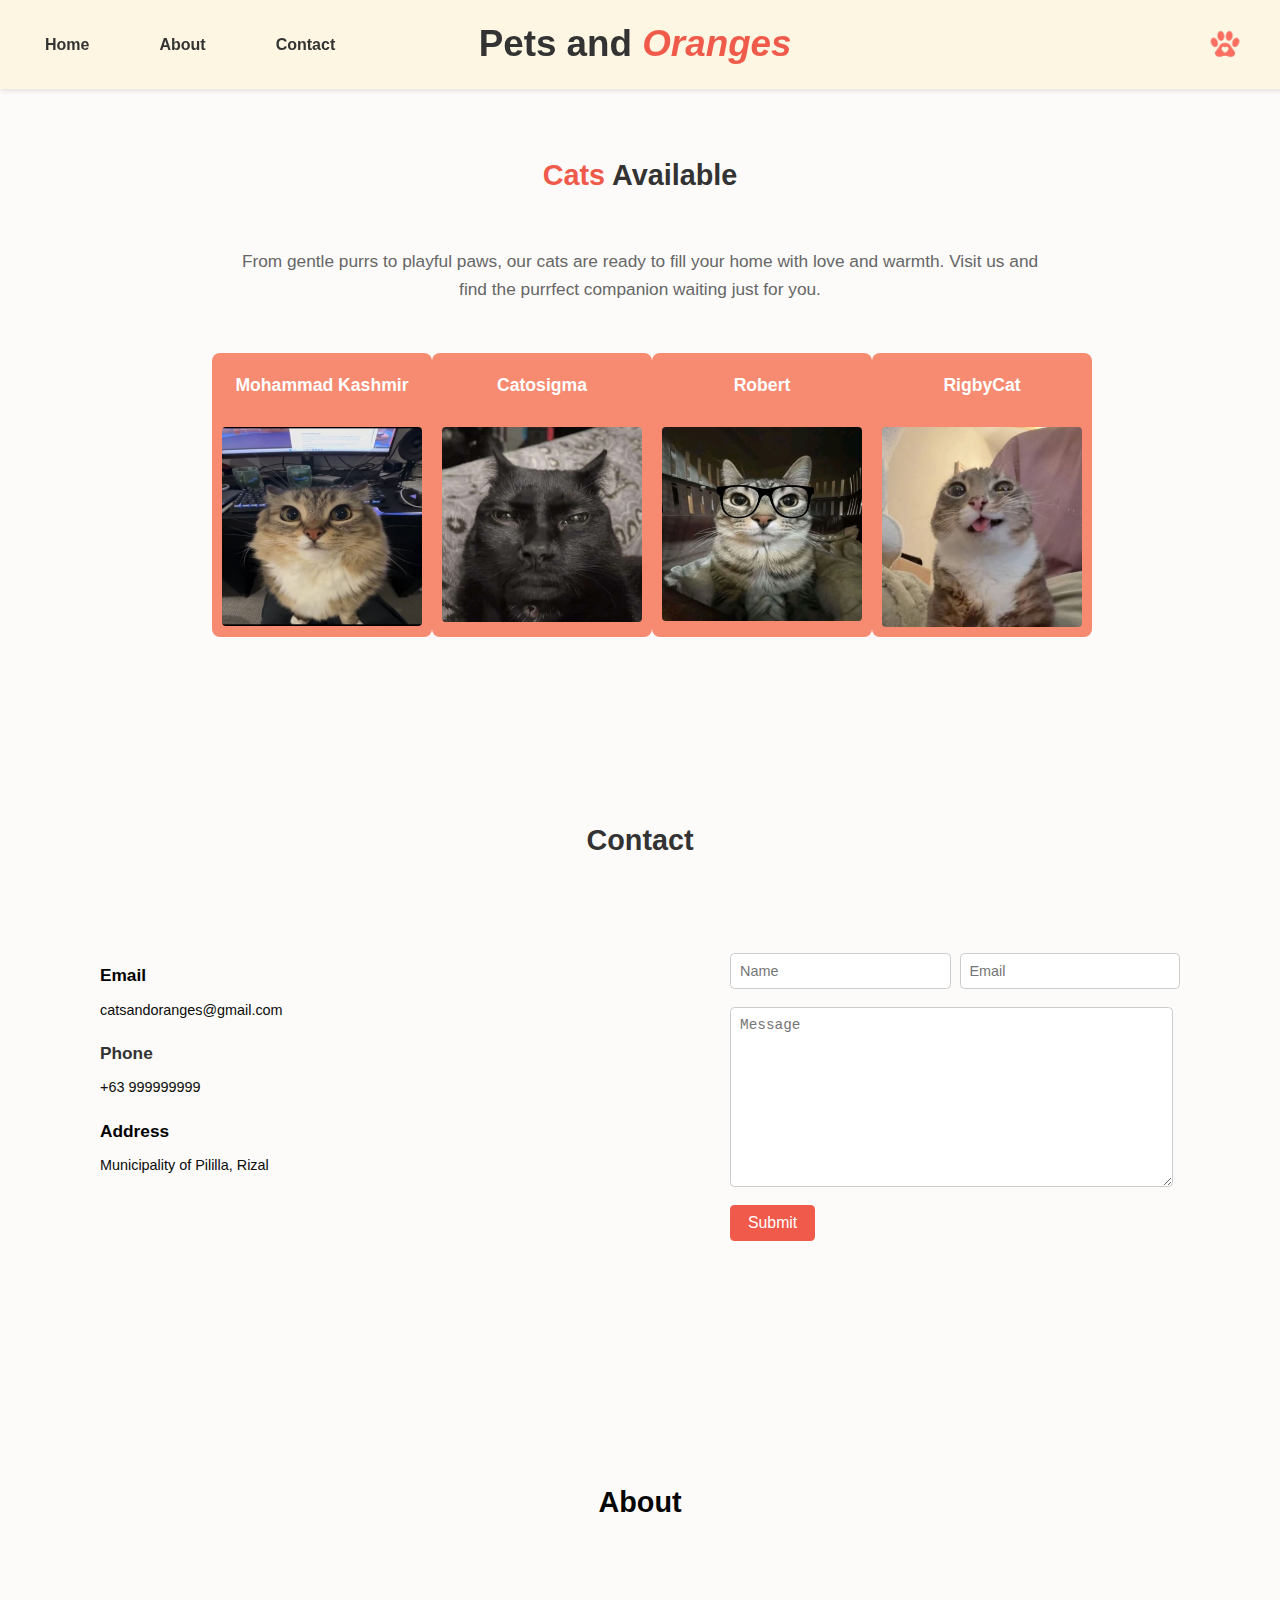
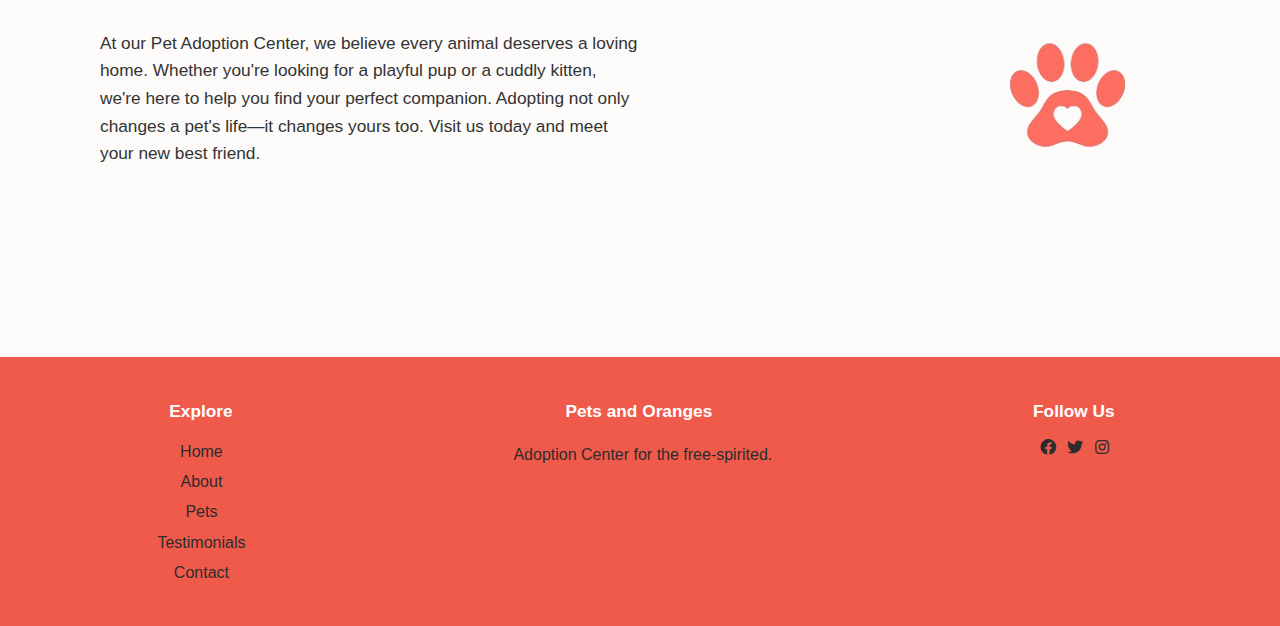
<file: whiskers.html>
<!DOCTYPE html>
<html lang="en">
<head>
    <meta charset="UTF-8">
    <meta name="viewport" content="width=device-width, initial-scale=1.0">
    <title>Whiskers Collection</title>
    <link rel="stylesheet" href="style.css">
    <link rel="stylesheet" href="https://cdnjs.cloudflare.com/ajax/libs/font-awesome/6.0.0-beta3/css/all.min.css">
</head>
<body>
    <header>
        <section class="header-content" id="home">
            <nav class="main-navs">
                <!-- Hamburger Icon for Small Screens -->
                <div class="menu-toggle" id="mobileMenuToggle">
                    <i class="fas fa-bars"></i>
                </div>
                <!-- Navigation Links -->
                <ul class="nav-lists" id="navMenu">
                    <li><a href="#top">Home</a></li>
                    <li><a href="#about">About</a></li>
                    <li><a href="#contact">Contact</a></li>
                </ul>
            </nav>
            <h1 class="ctitle">Pets and <span>Oranges</span></h1>
            <div class="logo">
                <img src="img/logo.png" alt="Cats and Oranges Logo">
            </div>
        </section>
    </header>
      
    <main>
        <section class="collection-section" id="home">
            <h1 class="collection-title">Cats <span>Available</span></h1>
            <p class="collection-subtitle">From gentle purrs to playful paws, our cats are ready to fill your home with love and warmth. Visit us and find the purrfect companion waiting just for you.</p>
            
            <div class="button-grid">
                <a href="order.html?name=Mohammad%20Kashmir&image=img/cat1.jpg" class="collection-item">
                    <p class="item-name">Mohammad Kashmir</p>
                    <img src="img/cat1.jpg" alt="Velvet Paw" class="collection-image">
                    
                </a>
                <a href="order.html?name=Catosigma%20&price=$24.99&image=img/cat2.jpg" class="collection-item">
                    <p class="item-name">Catosigma</p>
                    <img src="img/cat2.jpg" alt="Silver Whiskers" class="collection-image">
                    
                </a>
                <a href="order.html?name=Rober%20&price=$19.99&image=img/cat3.jpg" class="collection-item">
                    <p class="item-name">Robert</p>
                    <img src="img/cat3.jpg" alt="Playful Swipe" class="collection-image">
                    
                </a>
                <a href="order.html?name=Rigby%20Cat&image=img/cat4.jpg" class="collection-item">
                    <p class="item-name">RigbyCat</p>
                    <img src="img/cat4.jpg" alt="Gentle Purr" class="collection-image">
                    
                </a>
            </div>
        </section>
    </main>

    <section class="contact" id="contact">
        <h2 class="contact-title">Contact</h2>
    
        <div class="contact-container">
            <div class="contact-info">

                <h3 class="contact-subtitle"><a href="https://mail.google.com/mail/?view=cm&fs=1&to=markgabrielmagdaong@gmail.com&su=Hello%20Mark&body=I%20wanted%20to%20get%20in%20touch%20with%20you%20regarding..." target="_blank">Email</a></h3>
                <span class="contact-text">catsandoranges@gmail.com</span>
    
                <h3 class="contact-subtitle">Phone</h3>
                <span class="contact-text">+63 999999999</span>
    
                <h3 class="contact-subtitle"><a href="https://maps.app.goo.gl/k1SrrpZcb9eSyKd79" target="_blank">Address</a></h3>
                <span class="contact-text">Municipality of Pililla, Rizal</span>
            </div>
    
            <form action="" class="contact-form" id="contactForm">

                <div class="contact-inputs">
                    <input type="text" placeholder="Name" class="contact-input" id="name">
                    <input type="email" placeholder="Email" class="contact-input" id="email">

                </div>
                <textarea name="message" id="message" placeholder="Message" rows="10" class="contact-input"></textarea>
                <input type="submit" value="Submit" class="contact-button">
            </form>
        </div>
    </section>

    <section class="about" id="about">
        <h2 class="about-title">About</h2>
    
        <div class="about-content">
            <p class="about-text">At our Pet Adoption Center, we believe every animal deserves a loving home. Whether you're looking for a playful pup or a cuddly kitten, we're here to help you find your perfect companion. Adopting not only changes a pet's life—it changes yours too. Visit us today and meet your new best friend.</p>
            
            <div class="about-logo">
                <img src="img/logo.png" alt="LOGO" class="about-logo-img">
            </div>
        </div>
    </section>

    <footer class="footer">
        <div class="footer-container">
    
            <div>
                <h2 class="footer-title">Explore</h2>
                <ul>
                    <li><a href="#home" class="footer-link">Home</a></li>
                    <li><a href="#about" class="footer-link">About</a></li>
                    <li><a href="#pets" class="footer-link">Pets</a></li>
                    <li><a href="#Testimonials" class="footer-link">Testimonials</a></li>
                    <li><a href="#contact" class="footer-link">Contact</a></li>
                </ul>
            </div>
    
            <div class="footer-title">
                <h2 class="footer-emblem">Pets and Oranges</h2>
    
                <p>Adoption Center for the free-spirited.</p>
            </div> 
    
    
            <div class="footer-section">
    
                <h2 class="footer-title">Follow Us</h2>
    
                    <div class="social-media">
                        <a href="https://www.facebook.com/profile.php?id=100011651890209" class="social-link">
                            <i class="fab fa-facebook"></i>
                        </a>
                        <a href="https://twitter.com/yourtwitterhandle" class="social-link">
                            <i class="fab fa-twitter"></i>
                        </a>
                        <a href="https://www.instagram.com/gabllllllllllll/" class="social-link">
                            <i class="fab fa-instagram"></i>
                        </a>
                    </div>
                
            </div>
            
        </div>
    </footer>
    <script src="js.js"></script>
</body>
</html>
</file>
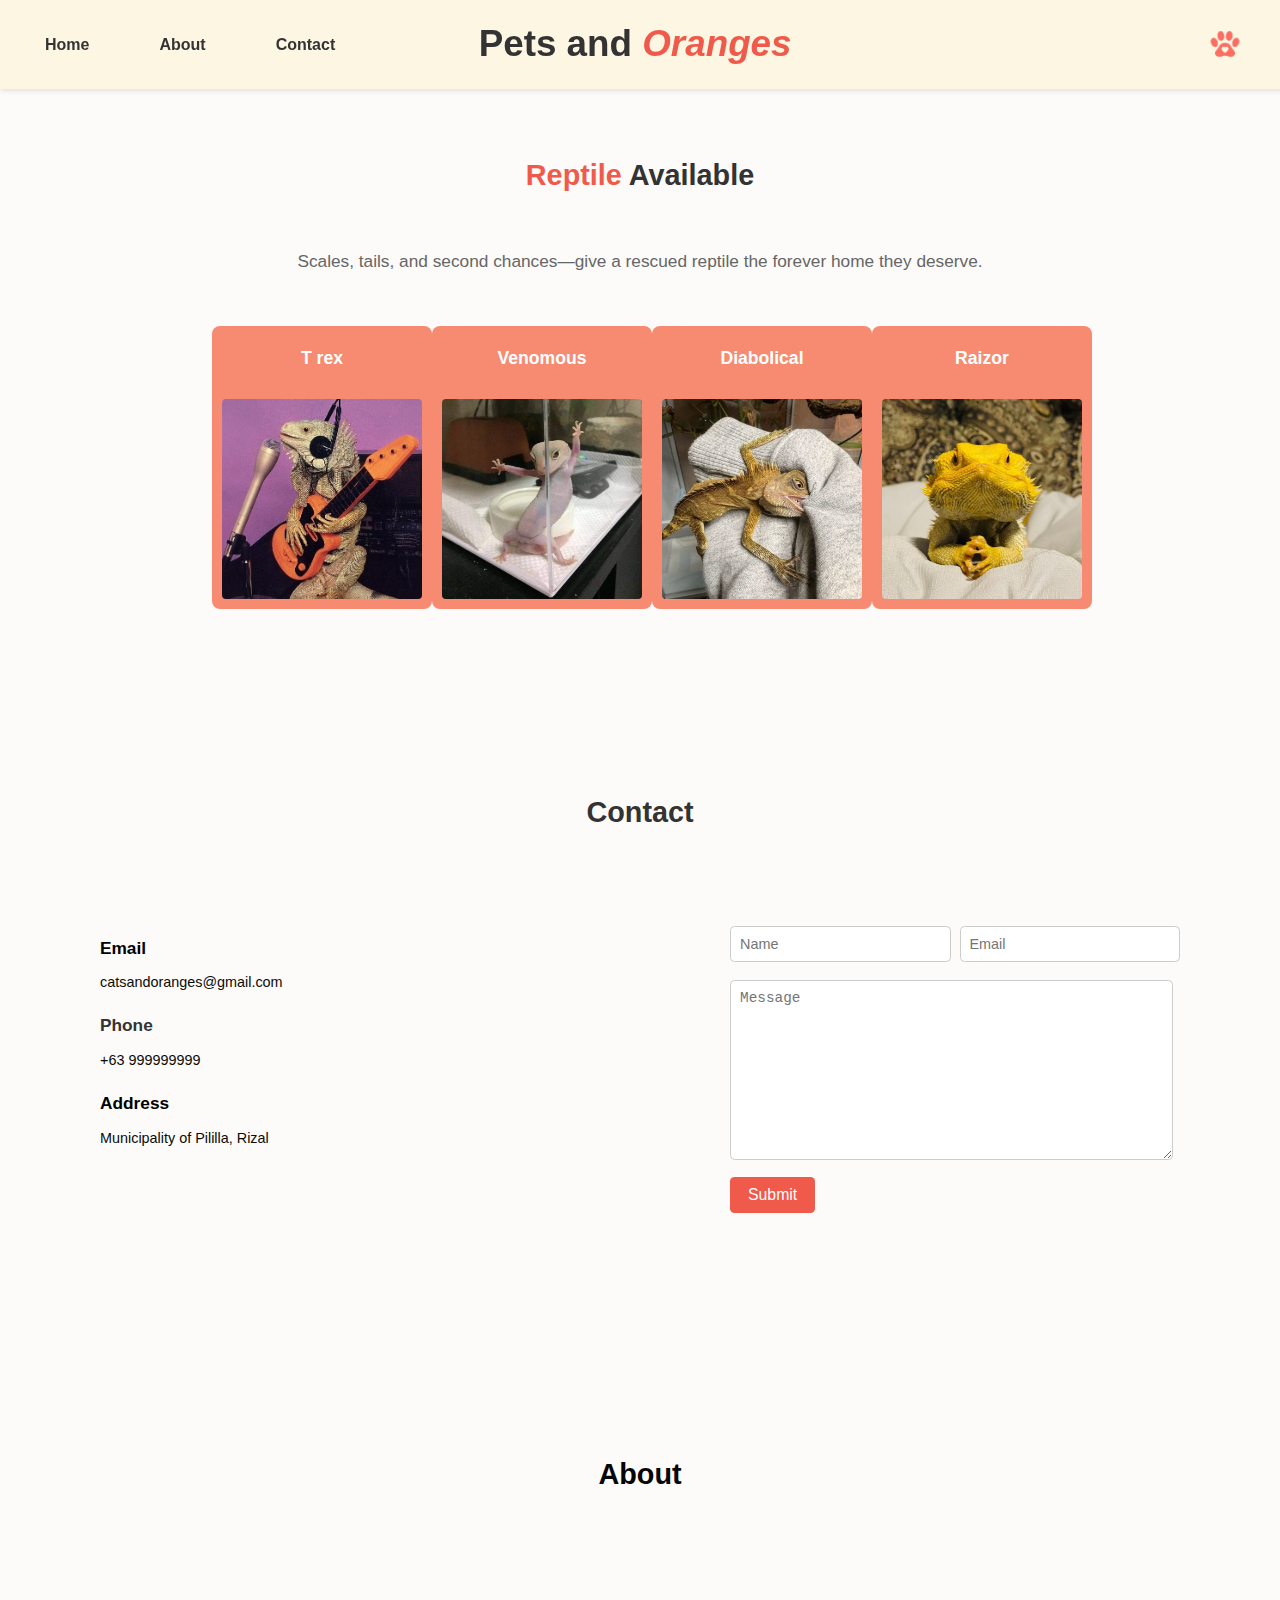
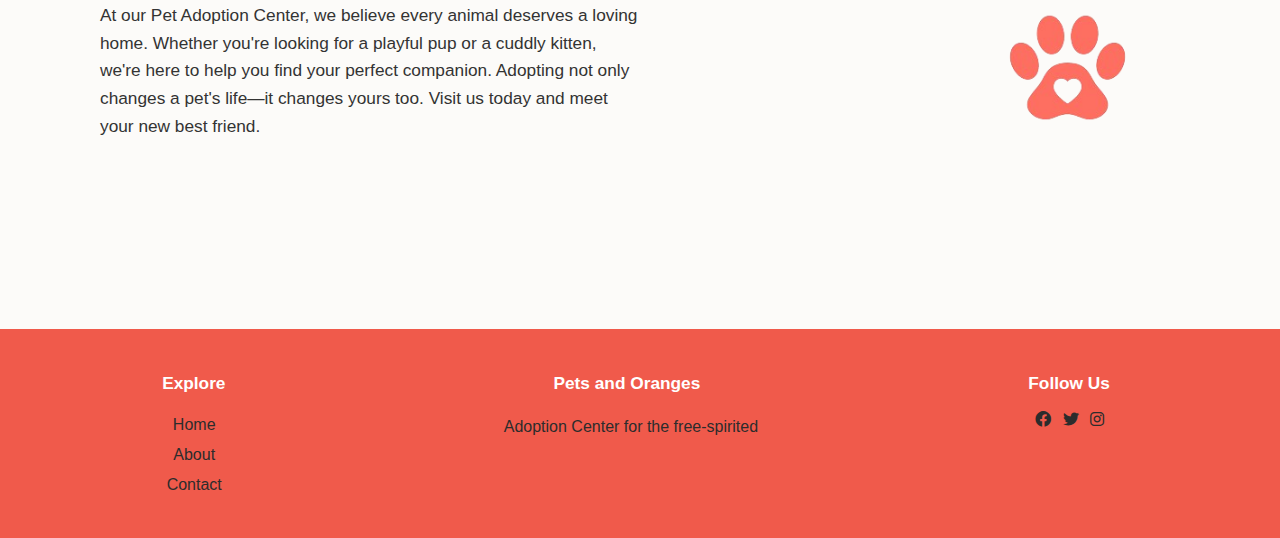
<file: zoomies.html>
<!DOCTYPE html>
<html lang="en">
<head>
    <meta charset="UTF-8">
    <meta name="viewport" content="width=device-width, initial-scale=1.0">
    <title>Zoomies Collection</title>
    <link rel="stylesheet" href="style.css">
    <link rel="stylesheet" href="https://cdnjs.cloudflare.com/ajax/libs/font-awesome/6.0.0-beta3/css/all.min.css">
</head>
<body>
    <header>
        <section class="header-content" id="home">
            <nav class="main-navs">
                <!-- Hamburger Icon for Small Screens -->
                <div class="menu-toggle" id="mobileMenuToggle">
                    <i class="fas fa-bars"></i>
                </div>
                <!-- Navigation Links -->
                <ul class="nav-lists" id="navMenu">
                    <li><a href="#top">Home</a></li>
                    <li><a href="#about">About</a></li>
                    <li><a href="#contact">Contact</a></li>
                </ul>
            </nav>
            <h1 class="ctitle">Pets and <span>Oranges</span></h1>
            <div class="logo">
                <img src="img/logo.png" alt="Cats and Oranges Logo">
            </div>
        </section>
    </header>
      
    <main>
        <section class="collection-section" id="features">
            <h1 class="collection-title">Reptile <span>Available<span></h1>
            <p class="collection-subtitle">Scales, tails, and second chances—give a rescued reptile the forever home they deserve.</p>
            
            <div class="button-grid">
                <a href="order.html?name=T rex%20&image=img/rep1.jpg" class="collection-item">
                    <p class="item-name">T rex</p>
                    <img src="img/rep1.jpg" alt="Silver Whiskers" class="collection-image">
                    
                </a>
                <a href="order.html?name=Venomous%20&image=img/rep2.jpg" class="collection-item">
                    <p class="item-name">Venomous</p>
                    <img src="img/rep2.jpg" alt="Silver Whiskers" class="collection-image">
                    
                </a>
                <a href="order.html?name=Diabolical%20&image=img/rep3.jpg" class="collection-item">
                    <p class="item-name">Diabolical</p>
                    <img src="img/rep3.jpg" alt="Playful Swipe" class="collection-image">
                    
                </a>
                <a href="order.html?name=Raizor%20&image=img/rep4.jpg" class="collection-item">
                    <p class="item-name">Raizor</p>
                    <img src="img/rep4.jpg" alt="Gentle Purr" class="collection-image">
                    
                </a>
            </div>
            
        </section>
    </main>

    <section class="contact" id="contact">
        <h2 class="contact-title">Contact</h2>
    
        <div class="contact-container">
            <div class="contact-info">

                <h3 class="contact-subtitle"><a href="https://mail.google.com/mail/?view=cm&fs=1&to=markgabrielmagdaong@gmail.com&su=Hello%20Mark&body=I%20wanted%20to%20get%20in%20touch%20with%20you%20regarding..." target="_blank">Email</a></h3>
                <span class="contact-text">catsandoranges@gmail.com</span>
    
                <h3 class="contact-subtitle">Phone</h3>
                <span class="contact-text">+63 999999999</span>
    
                <h3 class="contact-subtitle"><a href="https://maps.app.goo.gl/k1SrrpZcb9eSyKd79" target="_blank">Address</a></h3>
                <span class="contact-text">Municipality of Pililla, Rizal</span>
            </div>
    
            <form action="" class="contact-form" id="contactForm">

                <div class="contact-inputs">
                    <input type="text" placeholder="Name" class="contact-input" id="name">
                    <input type="email" placeholder="Email" class="contact-input" id="email">

                </div>
                <textarea name="message" id="message" placeholder="Message" rows="10" class="contact-input"></textarea>
                <input type="submit" value="Submit" class="contact-button">
            </form>
        </div>
    </section>

    <section class="about" id="about">
        <h2 class="about-title">About</h2>
    
        <div class="about-content">
            <p class="about-text">At our Pet Adoption Center, we believe every animal deserves a loving home. Whether you're looking for a playful pup or a cuddly kitten, we're here to help you find your perfect companion. Adopting not only changes a pet's life—it changes yours too. Visit us today and meet your new best friend.</p>
            
            <div class="about-logo">
                <img src="img/logo.png" alt="LOGO" class="about-logo-img">
            </div>
        </div>
    </section>

    <footer class="footer">
        <div class="footer-container">
    
            <div>
                <h2 class="footer-title">Explore</h2>
                <ul>
                    <li><a href="#home" class="footer-link">Home</a></li>
                    <li><a href="#about" class="footer-link">About</a></li>
                    <li><a href="#contact" class="footer-link">Contact</a></li>
                </ul>
            </div>
    
            <div class="footer-title">
                <h2 class="footer-emblem">Pets and Oranges</h2>
    
                <p>Adoption Center for the free-spirited</p>
            </div>
    
            <div class="footer-section">
    
                <h2 class="footer-title">Follow Us</h2>
    
                    <div class="social-media">
                        <a href="https://www.facebook.com/profile.php?id=100011651890209" class="social-link">
                            <i class="fab fa-facebook"></i>
                        </a>
                        <a href="https://twitter.com/yourtwitterhandle" class="social-link">
                            <i class="fab fa-twitter"></i>
                        </a>
                        <a href="https://www.instagram.com/gabllllllllllll/" class="social-link">
                            <i class="fab fa-instagram"></i>
                        </a>
                    </div>
                
            </div>
            
        </div>
    </footer>
    <script src="js.js"></script>
</body>
</html>
</file>
<file: styles.css>
* {
  margin: 0;
  padding: 0;
  box-sizing: border-box;
}

body {
  font-family: 'Arial', sans-serif;
  background-color: #fdf6e3;
  color: #333;
  line-height: 1.6;
}
html {
  scroll-behavior: smooth;
} 
/* Header Styling */
header {
  background-color: #f05a4b;
  padding: 10px 20px;
  display: flex;
  justify-content: space-between;
  align-items: center;
  position: sticky; /* Sticky header */
  top: 0;
  z-index: 1000;
}

header .logo {
  flex: 1; /* Keeps logo on the left */
}

header .logo img {
  width: 54px; /* Adjusted */
}

.main-nav {
  position: absolute;
  left: 50%;
  transform: translateX(-50%); /* Centers the nav */
}

.main-nav ul {
  list-style: none;
  display: flex;
  gap: 18px; /* Adjusted */
}

.main-nav ul li a {
  color: white;
  text-decoration: none;
  font-weight: bold;
  padding: 7.2px 14.4px; /* Adjusted */
}

.main-nav ul li a:hover {
  color: rgb(0, 0, 0);
  transition: color 0.3s, background-color 0.3s; /* Smooth transition */
}


.menu-toggle {
  display: none; /* Hidden by default */
  background: none;
  border: none;
  color: white;
  font-size: 24px;
  cursor: pointer;
  padding-right: 8px;
}

.popup-menu {
  display: none; /* Hidden by default */
  position: fixed;
  top: 0;
  right: 0;
  width: 250px;
  height: 100%;
  background-color: rgba(240, 90, 75, 0.8);
  padding: 20px;
  z-index: 1001; /* Above other content */
}

.popup-menu.active {
  display: block; /* Show when active */
}

.popup-list {
  list-style: none;
  padding: 0;
}

.popup-list li {
  margin: 15px 0;
}

.popup-list a {
  color: white;
  text-decoration: none;
  font-weight: bold;
}

/* Close button styles */
.close-menu {
  background: none;
  border: none;
  color: white;
  font-size: 24px;
  cursor: pointer;
}


/* Main content styling */
.main-content {
  display: flex;
  flex-wrap: wrap;
  justify-content: center;
  align-items: center;
  max-width: 1080px;
  margin: 0 auto;
  padding: 45px 27px; /* Adjusted */
}

.main-cont {
  display: flex;
  justify-content: space-between;
  align-items: center;
  width: 100%;
  max-width: 1080px;
  margin-top: 45px;
  padding: 0 18px;
  gap: 1.8%; /* Adjusted */
}

.pic-container {
  display: flex;
  flex-direction: column;
  align-items: center;
  flex: 1;
  
  min-width: 350px; /* Adjusted */
}

.pic-container img {
  width: 100%; /* or a specific size like 300px */
  max-width: 400px; /* Optional: restrict maximum size */
  height: auto;
  padding-bottom: 60px;
}
.text-container {
  max-width: 540px;
  margin: 18px;
  flex: 1;
  min-width: 540px;
  margin-top: 45px; /* Adjusted */
}

.text-container h1 {
  font-size: 2.7rem; /* Adjusted */
  white-space: nowrap;
}

.text-container h1 span {
  color: #f05a4b;
  font-style: italic;
}

.text-container h2 {
  font-size: 1.8rem;
  margin-top: 18px; /* Adjusted */
}

.text-container p {
  font-size: 1.08rem;
  margin: 13.5px 0; /* Adjusted */
}

.shop-button {
  display: block;
  background-color: #f05a4b;
  color: white;
  padding: 7.2px 22.5px; /* Adjusted */
  border-radius: 9px; /* Adjusted */
  text-decoration: none;
  font-weight: bold;
  font-size: 0.99rem;
  margin: 36px auto 0;
  width: max-content;
  text-align: center;
  margin-top: 108px; /* Adjusted */
}

/* About section styling */
.about {
  display: flex;
  flex-direction: column;
  align-items: center;
  text-align: center;
}

.about-title {
  margin-top: 150px;
  font-size: 1.8rem;
}

.about-content {
  display: flex;
  justify-content: space-between;
  align-items: center;
  width: 100%;
  max-width: 1080px;
  margin-top: 45px;
  padding: 0 18px;
}

.about-text {
  max-width: 540px;
  margin-right: 18px;
  flex: 1;
  text-align: left;
  font-size: 1.08rem;
  margin: 13.5px 0;
}

.about-logo img {
  max-width: 90%;
  height: auto;
}

/* Collection section styling */
.collection-section {
  text-align: center;
  padding: 2rem;
}

.collection-title {
  font-size: 1.8rem;
  font-weight: bold;
  margin-bottom: 1rem;
  margin-top: 100px;
  margin-bottom: 50px;
}

.collection-subtitle {
  font-size: 1.08rem;
  margin-bottom: 2rem;
  color: #666;
  max-width: 800px;
  margin-left: auto;
  margin-right: auto;
  margin-bottom: 50px;
}

.item-name {
  padding-bottom: 10px;
}

.button-grid {
  display: grid;
  grid-template-columns: repeat(4, 1fr);
  justify-items: center;
  padding: 0px 180px;
}

.collection-item {
  text-decoration: none;
  background-color: #f68b72;
  padding: 10px;
  border-radius: 8px;
  text-align: center;
  width: 200px;
}

.collection-image {
  max-width: 100%;
  border-radius: 4px;
  margin-bottom: 0;
  display: block;
}

.item-name {

  font-size: 1.1rem;
  font-weight: bold;
  color: white;
  margin-top: 0.5rem;
}
.collection-item:hover {
  transform: translateY(-10px); /* Slightly lift the item */
  box-shadow: 0 5px 15px rgb(0, 0, 0); /* Add a shadow on hover */
}


.collection-item:hover .item-name {
  color: #f05a4b; /* Change text color on hover */
}

/* Optional: Add transition for the image scaling */
.collection-image {
  transition: transform 0.3s ease;
}

/* Optional: Add text color transition */
.item-name {
  transition: color 0.3s ease;
}
/* Contact section styling */
.contact {
  padding: 100px 18px;
  background-color: #fdf6e3;
}

.contact-title {
  text-align: center;
  font-size: 1.8rem;
  margin-top: 45px;
  margin-bottom: 90px;
}

.contact-container {
  display: flex;
  justify-content: space-between;
  flex-wrap: wrap;
  max-width: 1080px;
  margin: 0 auto;
}

.contact-info {
  flex: 1;
  max-width: 450px;
  margin-bottom: 27px;
}

.contact-subtitle {
  font-size: 1.08rem;
  margin: 9px 0;
  text-decoration: none;
}

.contact-subtitle a {
  text-decoration: none;
  color: #000;
}

.contact-text {
  font-size: 0.9rem;
  color: #0b0b0b;
  display: block;
  margin-bottom: 18px;
}

.contact-form {
  flex: 1;
  max-width: 450px;
}

.contact-inputs {
  display: flex;
  gap: 9px;
  margin-bottom: 18px;
}

.contact-input {
  flex: 1;
  padding: 9px;
  border: 1px solid #ccc;
  border-radius: 4.5px;
  font-size: 0.9rem;
}

textarea.contact-input {
  width: 100%;
}

.contact-button {
  display: block;
  background-color: #f05a4b;
  color: white;
  padding: 9px 18px;
  border: none;
  border-radius: 4.5px;
  font-size: 0.99rem;
  cursor: pointer;
  margin-top: 10px;
}


/* Footer styling */
.footer {
  margin-top: 90px;
  background-color: #f05a4b;
  color: #fff;
  padding: 27px;
  text-align: center;
  
}

.footer-container {
  display: flex;
  justify-content: space-around;

}

.footer-title p {
  color: #2c2c2c;
}

.footer h2 {
  font-size: 1.08rem;
  margin-bottom: 9px;
  padding-right: 8px;
}

.footer ul {
  list-style: none;
  padding: 0;
  margin: 13.5px 0;
}

.footer ul li {
  margin: 4.5px 0;
}

.footer a {
  color: #2c2c2c;
  text-decoration: none;
  margin-right: 7.2px;
  
}

.footer a:hover {
  color: #ffffff;
}


.testimonials {
  margin-top: 10px;
  padding: 140px 18px;
  background-color: #fdf6e3;
  text-align: center;
}

.testimonial-title {
  font-size: 2rem;
  margin-bottom: 30px;
}

.testimonial-list {
  margin: 20px auto;
  max-width: 800px;
  text-align: left;
}

.testimonial-item {
  margin-bottom: 20px;
  padding: 10px;
  border-left: 4px solid #f05a4b;
  background: #fff;
  box-shadow: 0 4px 6px rgba(0, 0, 0, 0.1);
}

.testimonial-text {
  font-size: 1.2rem;
  font-style: italic;
}

.testimonial-name {
  font-size: 1rem;
  text-align: right;
  margin-top: 10px;
  font-weight: bold;
}

.testimonial-form {
  margin-top: 30px;
  text-align: center;
}

.testimonial-inputs {
  display: flex;
  flex-direction: column;
  gap: 10px;
  margin-bottom: 20px;
}

.testimonial-input {
  margin-left: 19rem;
  padding: 20px;
  font-size: 1rem;
  border: 1px solid #ccc;
  border-radius: 5px;
  width: 60%;
}

.testimonial-button {
  background-color: #f05a4b;
  color: white;
  margin-top: 40px;
  padding: 10px 20px;
  border: none;
  border-radius: 5px;
  font-size: 1.1rem;
  cursor: pointer;
}


/* Responsive Design */


@media screen and (max-width: 768px) {
  .main-cont {
    flex-direction: column;
  }

  .pic-container,
  .text-container {
    min-width: 100%;
  }

  .main-nav ul {
    flex-direction: column;
    position: static;
  }

  .main-nav {
    display: none; /* Hide the main nav on small screens */
  }

  .menu-toggle {
    display: block; /* Show the toggle button */
  }

  .button-grid {
    grid-template-columns: repeat(2, 1fr);
    padding: 10px;
    gap: 30px
  }

  .collection-item {
    width: 150px;
  }

  .contact-container {
    flex-direction: column;

  }
  .footer-container {
    flex-direction: column; /* Stack items vertically */
    padding-right: 0; /* Remove the right padding */
    padding-left: 0;  /* Remove left padding */
    padding: 20px;    /* Add equal padding on all sides */
  }
}

@media (max-width: 600px) {
  .contact-form {
    padding: 15px; /* Reduce padding on smaller screens */
  }
  
  .contact-inputs {
    flex-direction: column; /* Stack inputs vertically */
    gap: 12px; /* Increase gap for better spacing */
  }

  .contact-input {
    min-width: auto; /* Remove minimum width constraint */
  }
}

@media screen and (max-width: 480px) {
  nav ul {
    display: none;
  }

  .menu-toggle {
    display: block;
  }

  .about-content {
    flex-direction: column;
    text-align: center;
  }

  .button-grid {
    grid-template-columns: repeat(1, 1fr);
    gap: 40px;
    padding: 10px;
  }

  .collection-item {
    width: 100%;
  }

  .pic-container img {
    width: 100%;
  }

  .footer-container {
    
    flex-direction: column; /* Stacks elements vertically on smaller screens */
    text-align: center;
    
  }
}
/* Adjust testimonial inputs for smaller screens */
@media screen and (max-width: 768px) {
  .testimonial-input {
    margin-left: 0; /* Remove left margin */
    width: 90%; /* Make inputs take most of the screen width */
    padding: 15px; /* Slightly reduce padding */
  }

  .testimonial-form {
    text-align: center;
    padding: 10px; /* Add breathing room */
  }

  .testimonial-list {
    max-width: 100%; /* Utilize full width */
    padding: 10px;
  }

  .testimonial-item {
    padding: 10px; /* Reduce padding for smaller screens */
    font-size: 0.9rem; /* Slightly reduce font size */
  }
}

/* Smaller screens - smartphones */
@media screen and (max-width: 480px) {
  .testimonial-input {
    width: 100%; /* Inputs take full width */
    padding: 10px;
  }

  .testimonial-button {
    width: 100%; /* Button stretches full width */
    padding: 10px;
    font-size: 1rem;
  }

  .testimonial-text {
    font-size: 1rem;
    line-height: 1.4; /* Improve readability */
  }

  .testimonial-item {
    font-size: 0.9rem;
    box-shadow: none; /* Simplify design for smaller devices */
  }
}
/* Hide the menu-toggle (hamburger icon) on larger screens */
</file>
<file: style.css>
/*uses diffirent css bevause of design of header*/
body {
    font-family: 'Arial', sans-serif;
    background-color: #fcfbf9;
    color: #333;
    line-height: 1.6;
    margin: 0;
}
html {
  scroll-behavior: smooth;
}
/*Header navbar*/
header {
    display: flex;
    justify-content: space-between;
    align-items: center ;
    padding: 15px 20px;
    background-color: #fdf6e3;

    position: fixed;
    top: 0;
    left: 0;
    width: 100%;
    z-index: 1000; /* Ensures the header stays on top of other content */
    box-shadow: 0 2px 5px rgba(0, 0, 0, 0.1); /* Optional: Adds a shadow effect */
}
.header-content {
    display: flex;
    justify-content: space-between; /* Space between logo, title, and nav */
    width: 100%;
    align-items: center;
}

.main-cart {
  margin-top: 8px;
    flex-grow: 1; /* Make the navigation take available space */
    text-align: center; /* Center the navigation links */
}

.nav-lists {
    list-style: none;
    padding: 0;
    margin: 0;
    display: flex;


}

.menu-toggle {
  display: none; /* Hidden by default */
  background: none;
  border: none;
  color: white;
  font-size: 24px;
  cursor: pointer;
  padding-right: 8px;
}


.cart-icon {
  font-size: 2rem; /* Icon size */
  color: #f05a4b; /* Adjust color to fit the theme */
  margin-right: 50px; /* Space between the cart icon and logo */
}

.nav-lists li {
    margin: 0 25px; /* Add space between each list item */
}

.nav-lists li a {
    text-decoration: none;
    color: #333; /* Set the color for the links */
    font-size: 16px;
    font-weight: bold;
}
.main-navs ul li a:hover {
    color: #f05a4b;
    transition: color 0.3s, background-color 0.3s; /* Smooth transition */
  }

.top{
  padding-top: 15px;
}


header h1 {
    flex-grow: 2;
    text-align: center; /* Center the header */
    font-size: 24px;
    margin: 0;
    padding-right: 290px;
    font-size: 2.3rem;
    white-space: nowrap;
}
header h1 span{
    color: #f05a4b;
    font-style: italic;
    font-size: 2.3rem;
    white-space: nowrap;
}

.logo img {
    height: 50px; /* Adjust logo size as needed */
    width: auto;
    padding-right: 50px;
}



.logo {
  display: flex;
  align-items: center; /* Align items in the center vertically */
  justify-content: flex-start; /* Align to the left */
}

.cart-icon {
  font-size: 2rem; /* Icon size */
   /* Adjust color to fit the theme */
  margin-right: 20px; /* Space between the cart icon and logo */
}

.nav-lists {
  display: flex;
  justify-content: center;
  align-items: center;
  gap: 20px;
}

.nav-lists a {
  text-decoration: none;
  color: #333;
  font-size: 1rem;
}

body {
    padding-top: 80px; /* Adjust this value based on the height of the header */
}

main {
    padding: px;
    text-align: center;
}

/*Collection section*/
.collection-section {
    text-align: center; /* Ensure text inside the section is centered */
    padding: 2rem;
}

.collection-title {
    font-size: 1.8rem;
    font-weight: bold;
    margin-top: 40px;
    margin-bottom: 50px;
    color: #f05a4b;

    text-align: center; /* Center the title text */
}

.collection-title span{
  color: #333; /* Set the color for the links */

}
  
  .collection-subtitle {
    font-size: 1.08rem;
    margin-bottom: 2rem;
    color: #666;
    max-width: 800px;
    margin-left: auto;
    margin-right: auto;
    margin-bottom: 50px;
  }
  
  .item-name {
    padding-bottom: 10px;
  }
  
  .button-grid {
    display: grid;
    grid-template-columns: repeat(4, 1fr);
    justify-items: center;
    padding: 0px 180px;
  }
  
  .collection-item {
    text-decoration: none;
    background-color: #f68b72;
    padding: 10px;
    border-radius: 8px;
    text-align: center;
    width: 200px;
  }
  
  .collection-image {
    max-width: 100%;
    border-radius: 4px;
    margin-bottom: 0;
    display: block;
  }
  
  .item-name {
    font-size: 1.1rem;
    font-weight: bold;
    color: white;
    margin-top: 0.5rem;
  }

  /* Add hover effect on collection items */
.collection-item {
    background-color: #f68b72;
    padding: 10px;
    border-radius: 8px;
    text-align: center;
    width: 200px;
    transition: transform 0.3s ease, box-shadow 0.3s ease;
}

.collection-item:hover {
    transform: translateY(-10px); /* Slightly lift the item */
    box-shadow: 0 5px 15px rgb(0, 0, 0); /* Add a shadow on hover */
}

.item-price {
  font-size: 1rem;
  color: #ffffff;       /* Change this based on your background color */
  font-weight: bold;
  margin-top: 5px;     /* Adds space between image and price */
  text-align: center;   /* Center the price text */
  margin-bottom: -5px;
}



.collection-item:hover .item-name {
    color: #f05a4b; /* Change text color on hover */
}

/* Optional: Add transition for the image scaling */
.collection-image {
    transition: transform 0.3s ease;
}

/* Optional: Add text color transition */
.item-name {
    transition: color 0.3s ease;
}


/*Contact Section*/
.contact {
    padding: 85px 18px;
    background-color: #fcfbf9;
}

.contact-title {
  text-align: center;
  font-size: 1.8rem;
  margin-top: 63px;
  margin-bottom: 90px;
}

.contact-container {
  display: flex;
  justify-content: space-between;
  flex-wrap: wrap;
  max-width: 1080px;
  margin: 0 auto;
}

.contact-info {
  flex: 1;
  max-width: 450px;
  margin-bottom: 27px;
}

.contact-subtitle {
  font-size: 1.08rem;
  margin: 9px 0;
  text-decoration: none;
}

.contact-subtitle a {
  text-decoration: none;
  color: #000;
}

.contact-text {
  font-size: 0.9rem;
  color: #0b0b0b;
  display: block;
  margin-bottom: 18px;
}

.contact-form {
  flex: 1;
  max-width: 450px;
}

.contact-inputs {
  display: flex;
  gap: 9px;
  margin-bottom: 18px;
}

.contact-input {
  flex: 1;
  padding: 9px;
  border: 1px solid #ccc;
  border-radius: 4.5px;
  font-size: 0.9rem;
}

textarea.contact-input {
  width: 94%;
}

.contact-button {
  display: block;
  background-color: #f05a4b;
  color: white;
  padding: 9px 18px;
  border: none;
  border-radius: 4.5px;
  font-size: 0.99rem;
  cursor: pointer;
  margin-top: 10px;
}

.about {
    display: flex;
    flex-direction: column;
    align-items: center;
    text-align: center;
    padding: 63px 18px;
  }
  
  .about-title {
    margin-top: 90px;
    font-size: 1.8rem;
    color: #060606;
   
    white-space: nowrap;
  }
  .about-title span {
    color: #333;
    font-size: 1.8rem;
    white-space: nowrap;
  }
  
  
  .about-content {
    display: flex;
    justify-content: space-between;
    align-items: center;
    width: 100%;
    max-width: 1080px;
    margin-top: 45px;
    padding: 0 18px;
  }
  
  .about-text {
    max-width: 540px;
    margin-right: 18px;
    flex: 1;
    text-align: left;
    font-size: 1.08rem;
    margin: 13.5px 0;
  }
  
  .about-logo img {
    max-width: 90%;
    height: auto;
  }

  /*Order Section*/
.order {
  display: flex;
  flex-direction: column;
  align-items: center;
  text-align: center;
}

.about-title {
  margin-top: 90px;
  font-size: 1.8rem;
}

.about-contentorder {
  display: flex;
  justify-content: space-between;
  width: 80%;
  max-width: 1080px;
  margin-top: 45px;

}

.about-order {

  max-width: 1080px;
  font-size: 1.08rem;
  margin: 10px -1px;
}

.about-order-img {
  max-width: 60%;
  height: auto;
  background-color: #f68b72;
  padding: 10px;
  border-radius: 8px;
  text-align: center;
}


.order-content{
  margin-right: 70px;
}


#order-name, 
#order-price {
  white-space: nowrap;
  margin-right: 20px; /* Adds space between the elements */
  
}

.order-name{
  font-weight: bold;
}

.order-main {
  display: flex;
  justify-content: center;
  align-items: center;
  text-align: center;
  margin-right: 20px;

}

.order-button {
  background-color: #f05a4b;
  border-radius: 9px;
  text-decoration: none;
  font-weight: bold;
  padding: 10px 20px;
  font-size: 1.2rem;
  color: white;
  border: none;
  cursor: pointer;
  margin-right: 25px;
  margin-left: 340px; /* Adds space between the button and the elements before it */
}

.order-button:hover {
  color:#070707;
}

/* General Label Styling */
label {
  font-size: 1rem;
  font-weight: bold;
  color: #333; /* Neutral color for contrast */
  display: inline-block;
  margin-right: 10px;
}

/* Dropdown Styling */
#shirt1-size {
  width: 120px;
  height: 40px;
  font-size: 1rem;
  border: 1px solid #ddd;
  border-radius: 6px;
  background-color: #fef6f4; /* Light pastel to match theme */
  color: #333;
  padding: 5px;
  transition: all 0.3s ease;
}

#shirt1-size:hover,
#shirt1-size:focus {
  outline: none;
  border-color: #f68b72; /* Highlight color for focus */
  box-shadow: 0px 0px 5px rgba(246, 139, 114, 0.7);
}

/* Input Field Styling */
#shirt1-quantity {
  width: 75px;
  height: 30px;
  font-size: 1rem;
  border: 1px solid #ddd;
  border-radius: 6px;
  background-color: #fef6f4; /* Light pastel background */
  color: #333;
  padding: 5px;
  transition: all 0.3s ease;
}

#shirt1-quantity:hover,
#shirt1-quantity:focus {
  outline: none;
  border-color: #f68b72;
  box-shadow: 0px 0px 5px rgba(246, 139, 114, 0.7);
}

/* Alignment and Spacing */
#shirt1-size,
#shirt1-quantity {
  margin-bottom: 15px;
}

label + select,
label + input {
  margin-left: 10px; /* Space between label and field */
}


.footer {
  margin-top: 90px;
  background-color: #f05a4b;
  color: #fff;
  padding: 27px;
  text-align: center;
  
}

.footer-container {
  display: flex;
  justify-content: space-around;

}

.footer-title p {
  color: #2c2c2c;
}

.footer h2 {
  font-size: 1.08rem;
  margin-bottom: 9px;
  padding-right: 8px;
}

.footer ul {
  list-style: none;
  padding: 0;
  margin: 13.5px 0;
}

.footer ul li {
  margin: 4.5px 0;
}

.footer a {
  color: #2c2c2c;
  text-decoration: none;
  margin-right: 7.2px;
  
}

.footer a:hover {
  color: #ffffff;
}

.social-media{
  color: #000 ;
}



/* General Responsive Styles */
@media (max-width: 1200px) {
  .button-grid {
      grid-template-columns: repeat(3, 1fr); /* 3 columns for medium screens */
      padding: 0 80px; /* Adjust spacing */
  }

  header h1 {
      font-size: 2rem;
      padding-right: 0; /* Adjust alignment */
  }

  .order-button {
      margin-left: 0;
  }
}

@media (max-width: 992px) {
  header {
      flex-direction: column; /* Stack header items vertically */
      padding: 10px;
      text-align: center;
  }

  .main-navs ul {
      flex-direction: column; /* Stack nav links */
      gap: 10px;
  }

  .nav-lists li {
      margin: 10px 0;
  }

  .button-grid {
      grid-template-columns: repeat(2, 1fr); /* 2 columns for tablets */
      padding: 0 40px;
  }



  .about-logo img {
      max-width: 80%; /* Smaller images */
  }

  .order-content {
      margin-right: 0;
  }


@media (max-width: 768px) {
  .nav-lists {
      flex-direction: column;
  }

  .logo img {
      height: 40px; /* Smaller logo */
  }

  header h1 {
      font-size: 1.8rem;
  }

  .collection-item {
      width: 150px; /* Smaller collection items */
  }

  .button-grid {
      grid-template-columns: repeat(1, 1fr); /* 1 column for small screens */
      padding: 0 20px;
  }

  .contact {
      padding: 50px 15px;
  }

  .contact-title {
      font-size: 1.5rem;
      margin-bottom: 50px;
  }

  .order-button {
      font-size: 1rem;
      padding: 8px 15px;
  }
}

@media (max-width: 480px) {

  .about{
    padding: 20px 18px;
  }
  .contact{
    padding: 40px 18px;
  }

  .ctitle span{
    font-size: 1.8rem; 
  }

  .logo img {
     
      padding-right: 20px;
  }

  .nav-lists li a {
      font-size: 14px;
  }

  .collection-item {
      width: 100%; /* Full width for small screens */
      padding: 8px;
  }

  .about-title,
  .contact-title {
      font-size: 1.3rem;
  }

  .contact-input,
  .order-button {
      font-size: 0.9rem;
  }

  .footer {
      padding: 15px;
  }

  .footer h2 {
      font-size: 0.9rem;
  }

  .footer-container {
    flex-direction: column;
    text-align: center;

}

@media screen and (max-width: 768px) {
  .contact-container {
      flex-direction: column;
  }
}


@media (max-width: 600px) {
  .contact-form {
    padding: 15px; /* Reduce padding on smaller screens */
  }
  
  .contact-inputs {
    flex-direction: column; /* Stack inputs vertically */
    gap: 12px; /* Increase gap for better spacing */
  }

  .contact-input {
    min-width: auto; /* Remove minimum width constraint */
  }
}

@media screen and (max-width: 480px) {
  nav ul {
    display: none;
  }

  .menu-toggle {
    display: block;
  }

  .about-content {
    flex-direction: column;
    text-align: center;
  }

  .button-grid {
    grid-template-columns: repeat(1, 1fr);
    gap: 40px;
    padding: 10px;
  }

  .collection-item {
    width: 100%;
  }

  .pic-container img {
    width: 100%;
  }

  .footer-container {
    
    flex-direction: column; /* Stacks elements vertically on smaller screens */
    text-align: center;
    
  }
}
/* Adjust testimonial inputs for smaller screens */
@media screen and (max-width: 768px) {
  .testimonial-input {
    margin-left: 0; /* Remove left margin */
    width: 90%; /* Make inputs take most of the screen width */
    padding: 15px; /* Slightly reduce padding */
  }

  .testimonial-form {
    text-align: center;
    padding: 10px; /* Add breathing room */
  }

  .testimonial-list {
    max-width: 100%; /* Utilize full width */
    padding: 10px;
  }

  .testimonial-item {
    padding: 10px; /* Reduce padding for smaller screens */
    font-size: 0.9rem; /* Slightly reduce font size */
  }
}

/* Smaller screens - smartphones */
@media screen and (max-width: 480px) {
  .testimonial-input {
    width: 100%; /* Inputs take full width */
    padding: 10px;
  }

  .testimonial-button {
    width: 100%; /* Button stretches full width */
    padding: 10px;
    font-size: 1rem;
  }

  .testimonial-text {
    font-size: 1rem;
    line-height: 1.4; /* Improve readability */
  }

  .testimonial-item {
    font-size: 0.9rem;
    box-shadow: none; /* Simplify design for smaller devices */
  }
}


/* Mobile Menu Styles */
.menu-toggle {
  display: none; /* Initially hidden */
  font-size: 1.8rem;
  cursor: pointer;
  color: #333;
}

.nav-lists {
  display: flex;
  gap: 20px;
  list-style: none;
}

.nav-lists li a {
  text-decoration: none;
  color: inherit;
}

/* Hide navigation links on smaller screens */
@media (max-width: 768px) {
  /*SHOW MENU*/
  .menu-toggle {
      display: block; /* Show hamburger icon */
  }

  .nav-lists {
      display: none; /* Hide nav links by default */
      position: absolute;
      top: 60px;
      left: 0;
      background-color: #fff;
      width: 100%;
      box-shadow: 0px 4px 6px rgba(0, 0, 0, 0.2);
      flex-direction: column;
      padding: 10px 0;
      z-index: 10;
  }

  .nav-lists li {
      text-align: center;
      margin: 10px 0;
  }

  .nav-lists.active {
    display: flex; /* Show menu when active */
    flex-direction: column; /* Align items vertically */
    align-items: flex-start; /* Align text to the left */
    justify-content: flex-start; /* Move content to the top */

    right: 0;
    top: 0; /* Ensure the menu starts from the top of the screen */
    width: 250px;
    height: 46rem;
    background-color: rgba(209, 204, 203, 0.8);
    padding: 20px;
    z-index: 1001; /* Above other content */
    margin-top: 66px; /* Remove any margin that pushes it down */
}

}
}
}
</file>
<file: order.css>
/*uses diffirent css bevause of design of header*/
body {
    font-family: 'Arial', sans-serif;
    background-color: #fcfbf9;
    color: #333;
    line-height: 1.6;
    margin: 0;
}
html {
  scroll-behavior: smooth;
}
/*Header navbar*/
header {
    display: flex;
    justify-content: space-between;
    align-items: center ;
    padding: 15px 20px;
    background-color: #fdf6e3;

    position: fixed;
    top: 0;
    left: 0;
    width: 100%;
    z-index: 1000; /* Ensures the header stays on top of other content */
    box-shadow: 0 2px 5px rgba(0, 0, 0, 0.1); /* Optional: Adds a shadow effect */
}
.header-content {
    display: flex;
    justify-content: space-between; /* Space between logo, title, and nav */
    width: 100%;
    align-items: center;
}

.main-cart {
  margin-top: 6px;
    flex-grow: 1; /* Make the navigation take available space */
    text-align: center; /* Center the navigation links */
}

.nav-lists {
    list-style: none;
    padding: 0;
    margin: 0;
    display: flex;


}

.menu-toggle {
  display: none; /* Hidden by default */
  background: none;
  border: none;
  color: white;
  font-size: 24px;
  cursor: pointer;
  padding-right: 8px;
}


.cart-icon {
  font-size: 2rem; /* Icon size */
  color: #f05a4b; /* Adjust color to fit the theme */
  margin-right: 50px; /* Space between the cart icon and logo */
}

.nav-lists li {
    margin: 0 25px; /* Add space between each list item */
}

.nav-lists li a {
    text-decoration: none;
    color: #333; /* Set the color for the links */
    font-size: 16px;
    font-weight: bold;
}
.main-navs ul li a:hover {
    color: #f05a4b;
    transition: color 0.3s, background-color 0.3s; /* Smooth transition */
  }

.top{
  padding-top: 15px;
}


header h1 {
    flex-grow: 2;
    text-align: center; /* Center the header */
    font-size: 24px;
    margin: 0;

    font-size: 2.3rem;
    white-space: nowrap;
}
header h1 span{
    color: #f05a4b;
    font-style: italic;
    font-size: 2.3rem;
    white-space: nowrap;
}

.logo img {
    height: 50px; /* Adjust logo size as needed */
    width: auto;
    padding-right: 50px;
}



.logo {
  display: flex;
  align-items: center; /* Align items in the center vertically */
  justify-content: flex-start; /* Align to the left */
}

.cart-icon {
  font-size: 2rem; /* Icon size */
   /* Adjust color to fit the theme */
  margin-right: 20px; /* Space between the cart icon and logo */
}

.nav-lists {
  display: flex;
  justify-content: center;
  align-items: center;
  gap: 20px;
}

.nav-lists a {
  text-decoration: none;
  color: #333;
  font-size: 1rem;
}

body {
    padding-top: 80px; /* Adjust this value based on the height of the header */
}

main {
    padding: px;
    text-align: center;
}

/*Collection section*/
.collection-section {
    text-align: center; /* Ensure text inside the section is centered */
    padding: 2rem;
}

.collection-title {
    font-size: 1.8rem;
    font-weight: bold;
    margin-top: 40px;
    margin-bottom: 50px;
    color: #f05a4b;

    text-align: center; /* Center the title text */
}

.collection-title span{
  color: #333; /* Set the color for the links */

}
  
  .collection-subtitle {
    font-size: 1.08rem;
    margin-bottom: 2rem;
    color: #666;
    max-width: 800px;
    margin-left: auto;
    margin-right: auto;
    margin-bottom: 50px;
  }
  
  .item-name {
    padding-bottom: 10px;
  }
  
  .button-grid {
    display: grid;
    grid-template-columns: repeat(4, 1fr);
    justify-items: center;
    padding: 0px 180px;
  }
  
  .collection-item {
    text-decoration: none;
    background-color: #f68b72;
    padding: 10px;
    border-radius: 8px;
    text-align: center;
    width: 200px;
  }
  
  .collection-image {
    max-width: 100%;
    border-radius: 4px;
    margin-bottom: 0;
    display: block;
  }
  
  .item-name {
    font-size: 1.1rem;
    font-weight: bold;
    color: white;
    margin-top: 0.5rem;
  }

  /* Add hover effect on collection items */
.collection-item {
    background-color: #f68b72;
    padding: 10px;
    border-radius: 8px;
    text-align: center;
    width: 200px;
    transition: transform 0.3s ease, box-shadow 0.3s ease;
}

.collection-item:hover {
    transform: translateY(-10px); /* Slightly lift the item */
    box-shadow: 0 5px 15px rgb(0, 0, 0); /* Add a shadow on hover */
}

.item-price {
  font-size: 1rem;
  color: #ffffff;       /* Change this based on your background color */
  font-weight: bold;
  margin-top: 5px;     /* Adds space between image and price */
  text-align: center;   /* Center the price text */
  margin-bottom: -5px;
}



.collection-item:hover .item-name {
    color: #f05a4b; /* Change text color on hover */
}

/* Optional: Add transition for the image scaling */
.collection-image {
    transition: transform 0.3s ease;
}

/* Optional: Add text color transition */
.item-name {
    transition: color 0.3s ease;
}


/*Contact Section*/
.contact {
    padding: 85px 18px;
    background-color: #fcfbf9;
}

.contact-title {
  text-align: center;
  font-size: 1.8rem;
  margin-top: 63px;
  margin-bottom: 90px;
}

.contact-container {
  display: flex;
  justify-content: space-between;
  flex-wrap: wrap;
  max-width: 1080px;
  margin: 0 auto;
}

.contact-info {
  flex: 1;
  max-width: 450px;
  margin-bottom: 27px;
}

.contact-subtitle {
  font-size: 1.08rem;
  margin: 9px 0;
  text-decoration: none;
}

.contact-subtitle a {
  text-decoration: none;
  color: #000;
}

.contact-text {
  font-size: 0.9rem;
  color: #0b0b0b;
  display: block;
  margin-bottom: 18px;
}

.contact-form {
  flex: 1;
  max-width: 450px;
}

.contact-inputs {
  display: flex;
  gap: 9px;
  margin-bottom: 18px;
}

.contact-input {
  flex: 1;
  padding: 9px;
  border: 1px solid #ccc;
  border-radius: 4.5px;
  font-size: 0.9rem;
}

textarea.contact-input {
  width: 94%;
}

.contact-button {
  display: block;
  background-color: #f05a4b;
  color: white;
  padding: 9px 18px;
  border: none;
  border-radius: 4.5px;
  font-size: 0.99rem;
  cursor: pointer;
  margin-top: 10px;
}

.about {
    display: flex;
    flex-direction: column;
    align-items: center;
    text-align: center;
    padding: 63px 18px;
  }
  
  .about-title {
    margin-top: 90px;
    font-size: 1.8rem;
    color: #060606;
   
    white-space: nowrap;
  }
  .about-title span {
    color: #333;
    font-size: 1.8rem;
    white-space: nowrap;
  }
  
  
  .about-content {
    display: flex;
    justify-content: space-between;
    align-items: center;
    width: 100%;
    max-width: 1080px;
    margin-top: 45px;
    padding: 0 18px;
  }
  
  .about-text {
    max-width: 540px;
    margin-right: 18px;
    flex: 1;
    text-align: left;
    font-size: 1.08rem;
    margin: 13.5px 0;
  }
  
  .about-logo img {
    max-width: 90%;
    height: auto;
  }

  /*Order Section*/
.order {
  display: flex;
  flex-direction: column;
  align-items: center;
  text-align: center;
}

.about-title {
  margin-top: 90px;
  font-size: 1.8rem;
}

.about-contentorder {
  display: flex;
  justify-content: space-between;
  width: 80%;
  max-width: 1080px;
  margin-top: 45px;

}

.about-order {

  max-width: 1080px;
  font-size: 1.08rem;
  margin: 10px -1px;
}

.about-order-img {
  max-width: 60%;
  height: auto;
  background-color: #f68b72;
  padding: 10px;
  border-radius: 8px;
  text-align: center;
}


.order-content{
  margin-right: 70px;
}


#order-name, 
#order-price {
  white-space: nowrap;
  margin-left: 120px; /* Adds space between the elements */
  
}

.order-name{
  font-weight: bold;
}

.order-main {
  display: flex;
  justify-content: center;
  align-items: center;
  text-align: center;
  margin-right: 20px;

}

.order-button {
  background-color: #f05a4b;
  border-radius: 9px;
  text-decoration: none;
  font-weight: bold;
  padding: 10px 20px;
  font-size: 1.2rem;
  color: white;
  border: none;
  cursor: pointer;
  margin-right: 25px;
  margin-left: 340px; /* Adds space between the button and the elements before it */
}

.order-button:hover {
  color:#070707;
}

/* General Label Styling */
label {
  font-size: 1rem;
  font-weight: bold;
  color: #333; /* Neutral color for contrast */
  display: inline-block;
  margin-right: 10px;
}

/* Dropdown Styling */
#shirt1-size {
  width: 120px;
  height: 40px;
  font-size: 1rem;
  border: 1px solid #ddd;
  border-radius: 6px;
  background-color: #fef6f4; /* Light pastel to match theme */
  color: #333;
  padding: 5px;
  transition: all 0.3s ease;
}

#shirt1-size:hover,
#shirt1-size:focus {
  outline: none;
  border-color: #f68b72; /* Highlight color for focus */
  box-shadow: 0px 0px 5px rgba(246, 139, 114, 0.7);
}

/* Input Field Styling */
#shirt1-quantity {
  width: 75px;
  height: 30px;
  font-size: 1rem;
  border: 1px solid #ddd;
  border-radius: 6px;
  background-color: #fef6f4; /* Light pastel background */
  color: #333;
  padding: 5px;
  transition: all 0.3s ease;
}

#shirt1-quantity:hover,
#shirt1-quantity:focus {
  outline: none;
  border-color: #f68b72;
  box-shadow: 0px 0px 5px rgba(246, 139, 114, 0.7);
}

/* Alignment and Spacing */
#shirt1-size,
#shirt1-quantity {
  margin-bottom: 15px;
}

label + select,
label + input {
  margin-left: 10px; /* Space between label and field */
}


.footer {
  margin-top: 90px;
  background-color: #f05a4b;
  color: #fff;
  padding: 27px;
  text-align: center;
  
}

.footer-container {
  display: flex;
  justify-content: space-around;

}

.footer-title p {
  color: #2c2c2c;
}

.footer h2 {
  font-size: 1.08rem;
  margin-bottom: 9px;
  padding-right: 8px;
}

.footer ul {
  list-style: none;
  padding: 0;
  margin: 13.5px 0;
}

.footer ul li {
  margin: 4.5px 0;
}

.footer a {
  color: #2c2c2c;
  text-decoration: none;
  margin-right: 7.2px;
  
}

.footer a:hover {
  color: #ffffff;
}

.social-media{
  color: #000 ;
}



/* General Responsive Styles */
@media (max-width: 1200px) {
  .button-grid {
      grid-template-columns: repeat(3, 1fr); /* 3 columns for medium screens */
      padding: 0 80px; /* Adjust spacing */
  }

  header h1 {
      font-size: 2rem;
      padding-right: 0; /* Adjust alignment */
  }

  .order-button {
      margin-left: 0;
  }
}

@media (max-width: 992px) {
  header {
      flex-direction: column; /* Stack header items vertically */
      padding: 10px;
      text-align: center;
  }

  .main-navs ul {
      flex-direction: column; /* Stack nav links */
      gap: 10px;
  }

  .nav-lists li {
      margin: 10px 0;
  }

  .button-grid {
      grid-template-columns: repeat(2, 1fr); /* 2 columns for tablets */
      padding: 0 40px;
  }



  .about-logo img {
      max-width: 80%; /* Smaller images */
  }

  .order-content {
      margin-right: 0;
  }


@media (max-width: 768px) {
  .nav-lists {
      flex-direction: column;
  }

  .logo img {
      height: 40px; /* Smaller logo */
  }

  header h1 {
      font-size: 1.8rem;
  }

  .collection-item {
      width: 150px; /* Smaller collection items */
  }

  .button-grid {
      grid-template-columns: repeat(1, 1fr); /* 1 column for small screens */
      padding: 0 20px;
  }

  .contact {
      padding: 50px 15px;
  }

  .contact-title {
      font-size: 1.5rem;
      margin-bottom: 50px;
  }

  .order-button {
      font-size: 1rem;
      padding: 8px 15px;
  }
}

@media (max-width: 480px) {

  .about{
    padding: 20px 18px;
  }
  .contact{
    padding: 40px 18px;
  }

  .ctitle span{
    font-size: 1.8rem; 
  }

  .logo img {
     
      padding-right: 20px;
  }

  .nav-lists li a {
      font-size: 14px;
  }

  .collection-item {
      width: 100%; /* Full width for small screens */
      padding: 8px;
  }



  .contact-input,
  .order-button {
      font-size: 0.9rem;
  }

  .footer {
      padding: 15px;
  }

  .footer h2 {
      font-size: 0.9rem;
  }

  .footer-container {
    flex-direction: column;
    text-align: center;

}

@media screen and (max-width: 768px) {
  .contact-container {
      flex-direction: column;
  }
}


@media (max-width: 600px) {
  .contact-form {
    padding: 15px; /* Reduce padding on smaller screens */
  }
  
  .contact-inputs {
    flex-direction: column; /* Stack inputs vertically */
    gap: 12px; /* Increase gap for better spacing */
  }

  .contact-input {
    min-width: auto; /* Remove minimum width constraint */
  }
}

@media screen and (max-width: 480px) {
  nav ul {
    display: none;
  }

  .menu-toggle {
    display: block;
  }

  .about-content {
    flex-direction: column;
    text-align: center;
  }

  .button-grid {
    grid-template-columns: repeat(1, 1fr);
    gap: 40px;
    padding: 10px;
  }

  .collection-item {
    width: 100%;
  }

  .pic-container img {
    width: 100%;
  }

  .footer-container {
    
    flex-direction: column; /* Stacks elements vertically on smaller screens */
    text-align: center;
    
  }
}
/* Adjust testimonial inputs for smaller screens */
@media screen and (max-width: 768px) {
  .testimonial-input {
    margin-left: 0; /* Remove left margin */
    width: 90%; /* Make inputs take most of the screen width */
    padding: 15px; /* Slightly reduce padding */
  }

  .testimonial-form {
    text-align: center;
    padding: 10px; /* Add breathing room */
  }

  .testimonial-list {
    max-width: 100%; /* Utilize full width */
    padding: 10px;
  }

  .testimonial-item {
    padding: 10px; /* Reduce padding for smaller screens */
    font-size: 0.9rem; /* Slightly reduce font size */
  }
}

/* Smaller screens - smartphones */
@media screen and (max-width: 480px) {
  .testimonial-input {
    width: 100%; /* Inputs take full width */
    padding: 10px;
  }

  .testimonial-button {
    width: 100%; /* Button stretches full width */
    padding: 10px;
    font-size: 1rem;
  }

  .testimonial-text {
    font-size: 1rem;
    line-height: 1.4; /* Improve readability */
  }

  .testimonial-item {
    font-size: 0.9rem;
    box-shadow: none; /* Simplify design for smaller devices */
  }
}


/* Mobile Menu Styles */
.menu-toggle {
  display: none; /* Initially hidden */
  font-size: 1.8rem;
  cursor: pointer;
  color: #333;
}

.nav-lists {
  display: flex;
  gap: 20px;
  list-style: none;
}

.nav-lists li a {
  text-decoration: none;
  color: inherit;
}

/* Hide navigation links on smaller screens */
@media (max-width: 768px) {
  /*SHOW MENU*/
  .menu-toggle {
      display: block; /* Show hamburger icon */
  }

  .nav-lists {
      display: none; /* Hide nav links by default */
      position: absolute;
      top: 60px;
      left: 0;
      background-color: #fff;
      width: 100%;
      box-shadow: 0px 4px 6px rgba(0, 0, 0, 0.2);
      flex-direction: column;
      padding: 10px 0;
      z-index: 10;
  }

  .nav-lists li {
      text-align: center;
      margin: 10px 0;
  }

  .nav-lists.active {
    display: flex; /* Show menu when active */
    flex-direction: column; /* Align items vertically */
    align-items: flex-start; /* Align text to the left */
    justify-content: flex-start; /* Move content to the top */

    right: 0;
    top: 0; /* Ensure the menu starts from the top of the screen */
    width: 250px;
    height: 46rem;
    background-color: rgba(209, 204, 203, 0.8);
    padding: 20px;
    z-index: 1001; /* Above other content */
    margin-top: 66px; /* Remove any margin that pushes it down */
}

}
}
}
/* Responsive styles for smaller screens */
@media (max-width: 768px) {

    .about-title{
        font-size: 1.8rem;
    font-weight: bold;
    margin-top: 40px;
    margin-bottom: 50px;
    color: #f05a4b;
    text-align: center;
    }
    .order {
        flex-direction: column;
        align-items: center;
    }

    .about-contentorder {
        flex-direction: column;
        align-items: center;
        margin-bottom: 20px;
    }

    /* Order text content to appear first */
    .about-text-content {
        order: -1;  /* Make text content appear first */
        margin-bottom: 20px;
        text-align: center;
    }

    .about-order-img {
        width: 80%;
        max-width: 500px;
        margin-bottom: 20px;
    }

    .order-main {
        flex-direction: column;
        align-items: center;
        width: 100%;
    }

    .order-content {
      
        width: 90%;
        text-align: center;
        margin-bottom: 20px;
    }

    .order-button-container {
        width: 90%;
        margin-left: 30px;
        display: flex;
        justify-content: center;
    }

    #order-name, 
#order-price {
  white-space: nowrap;
  margin-right: 150px; /* Adds space between the elements */
  
}

}
</file>
